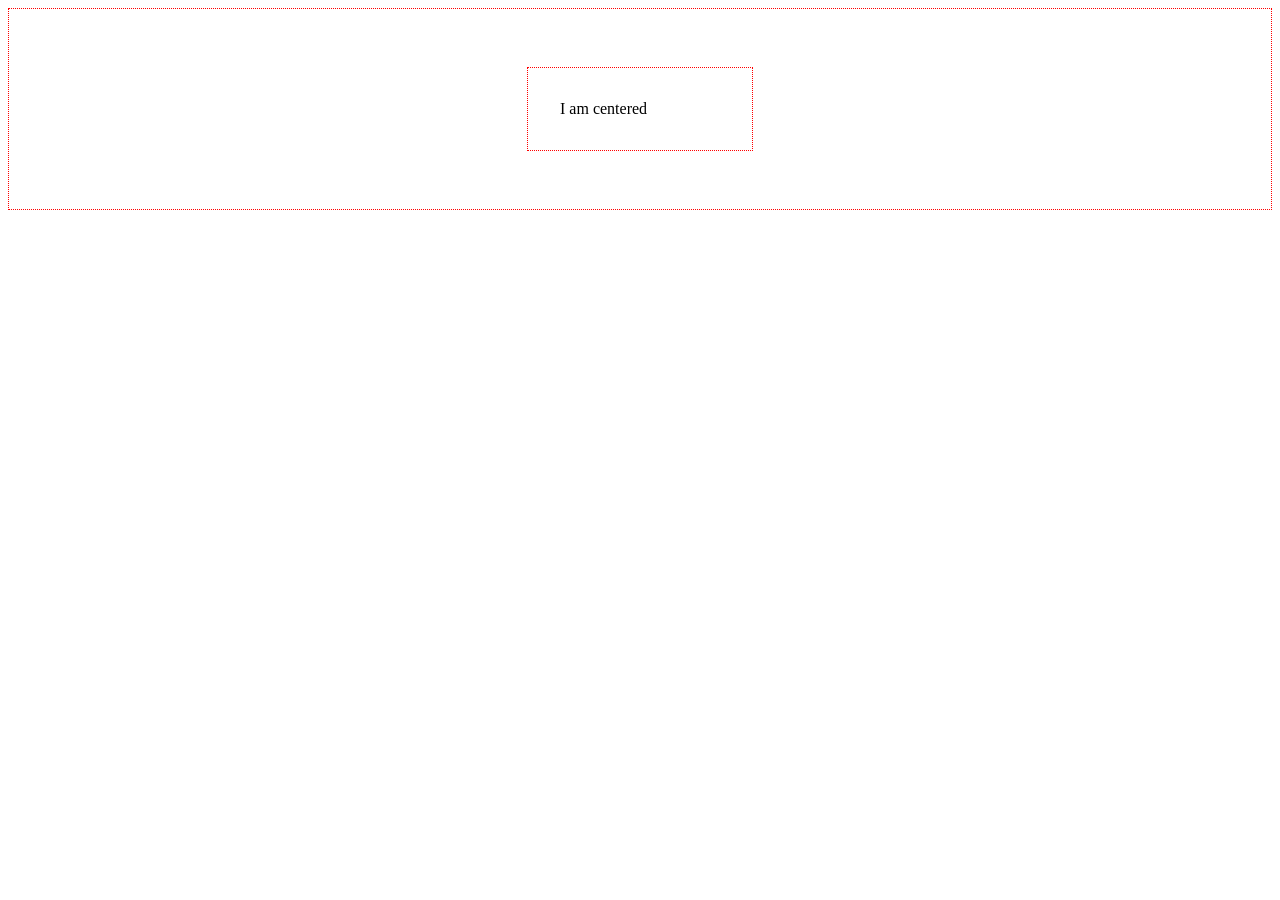
<file: centerAnElement.html>
<!DOCTYPE html>
<html lang="en">
<head>
  <meta charset="UTF-8">
  <meta http-equiv="X-UA-Compatible" content="IE=edge">
  <meta name="viewport" content="width=device-width, initial-scale=1.0">
  <title>Document</title>
  <!-- 
    2021-11-15, layout - to center an element
    To center one box inside another we make the containing box a flex container. Then set align-items to center to perform centering on the block axis, and justify-content to center to perform centering on the inline axis. 
  -->
  <style>
    .dbg {
      border: 1px dotted #f00;
    }
    .container {
      height: 200px;
      /* height: 100vh; */ /* 화면 전체의 높이를 차지하려면 vh로 할것 */
      display: flex;
      align-items: center;   /* 세로축에서 가운데로 */
      justify-content: center; /* 가록축에서 가운데로 */
    }

    .item {
      padding: 2em;
      width: 10em;
    }
  </style>
</head>
<body>
  <div class="container dbg">
    <div class="item dbg">I am centered</div>
  </div>
</body>
</html>
</file>
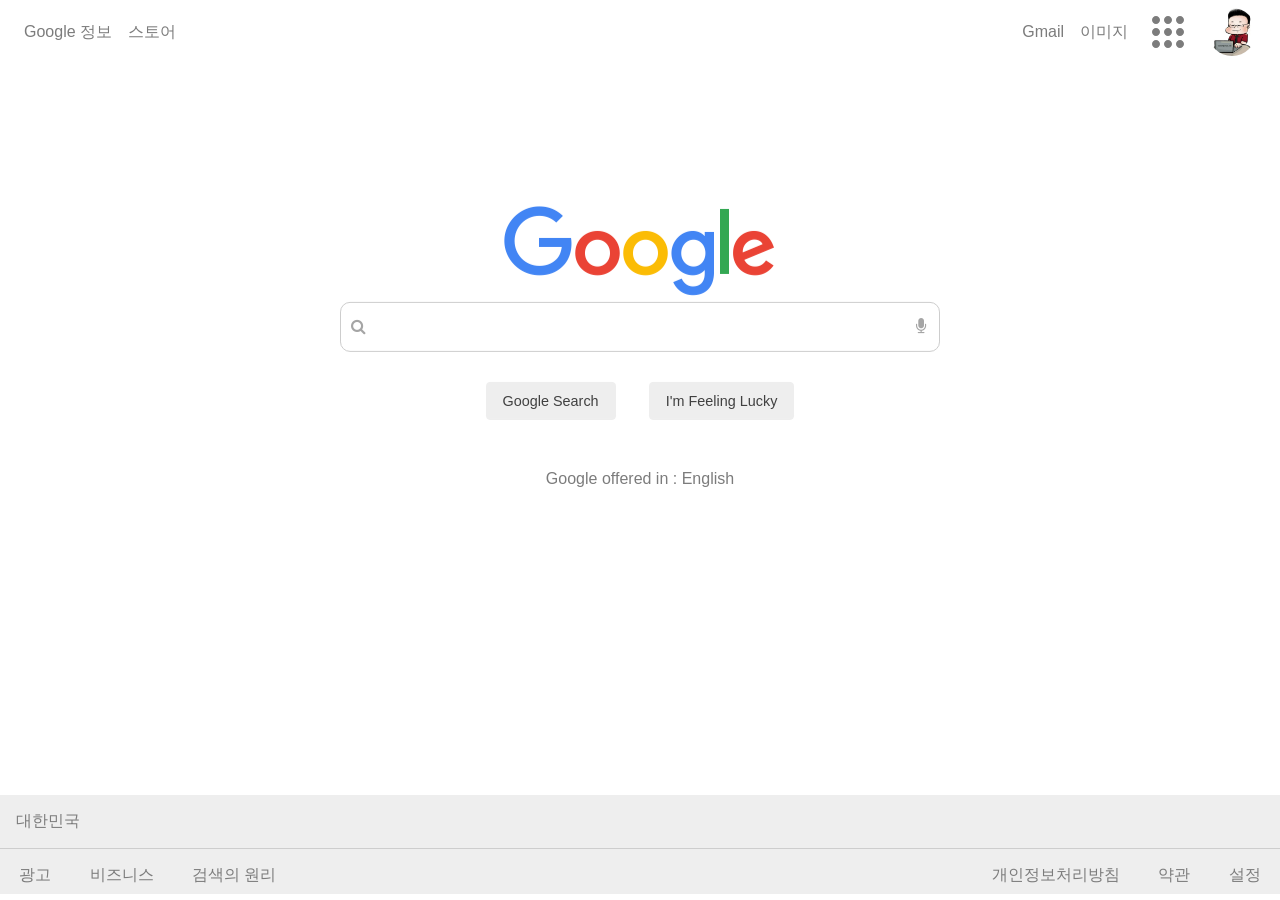
<file: clone_google1.html>
<!DOCTYPE html>
<!--
  Google UI Clone using just HTML & CSS
  2021-11-25, Thu.
  첫번째 방법으로 position과 float를 주로 하여 레이아웃을 구성해보자.
  In this Code, I will configure the layout using only position and float.
-->
<html lang="ko">
<head>
  <meta charset="UTF-8">
  <meta http-equiv="X-UA-Compatible" content="IE=edge">
  <meta name="viewport" content="width=device-width, initial-scale=1.0">
  <title>Clone Google using position and float</title>
  <link rel="stylesheet" href="css/clone_google1_style.css">
  <link rel="stylesheet" href="https://cdnjs.cloudflare.com/ajax/libs/font-awesome/4.7.0/css/font-awesome.min.css">
</head>
<body>
  <!-- navbar -->
  <div class="navbar dbg">
    <div class="navbarleft dbg">
      <ul>
        <li><a href="#">Google 정보</a></li>
        <li><a href="#">스토어</a></li>
      </ul>
    </div>
    <div class="navbaright dbg">
      <ul>
        <li><a href="#">Gmail</a></li>
        <li><a href="#">이미지</a></li>
        <li><a href="#">
          <div class="gb_app">
            <svg style="fill:rgb(124, 124, 124);" viewBox="0 0 24 24">
              <path d="M6,8c1.1,0 2,-0.9 2,-2s-0.9,-2 -2,-2 -2,0.9 -2,2 0.9,2 2,2zM12,20c1.1,0 2,-0.9 2,-2s-0.9,-2 -2,-2 -2,0.9 -2,2 0.9,2 2,2zM6,20c1.1,0 2,-0.9 2,-2s-0.9,-2 -2,-2 -2,0.9 -2,2 0.9,2 2,2zM6,14c1.1,0 2,-0.9 2,-2s-0.9,-2 -2,-2 -2,0.9 -2,2 0.9,2 2,2zM12,14c1.1,0 2,-0.9 2,-2s-0.9,-2 -2,-2 -2,0.9 -2,2 0.9,2 2,2zM16,6c0,1.1 0.9,2 2,2s2,-0.9 2,-2 -0.9,-2 -2,-2 -2,0.9 -2,2zM12,8c1.1,0 2,-0.9 2,-2s-0.9,-2 -2,-2 -2,0.9 -2,2 0.9,2 2,2zM18,14c1.1,0 2,-0.9 2,-2s-0.9,-2 -2,-2 -2,0.9 -2,2 0.9,2 2,2zM18,20c1.1,0 2,-0.9 2,-2s-0.9,-2 -2,-2 -2,0.9 -2,2 0.9,2 2,2z"></path>
            </svg>
          </div>
        </a></li>
        <li><a href="#" ><img  id ="profileimg" src="/img/profile.webp" alt=""></a></li>
      </ul>
    </div>
  </div>
  <!-- wrapper -->
  <div class="wrapper dbg">
    <div class="container dbg">
      <div class="imglogo">
        <img src="/img/logo.png">
      </div>
      <div class="search dbg">
        <div class="searchbar dbg">
          <i class="fa fa-search"></i>
          <input type="text">
          <i class="fa fa-microphone"></i>
        </div>
        <div class="search-buttons dbg">
          <button>Google Search</button>
          <button>I'm Feeling Lucky</button>
        </div>
        <div class="offered-in">
          <p>Google offered in : <a>English</a></p>
        </div>
      </div>
    </div>
  </div>
  <!-- footer -->
  <footer>
    <div class="location">
      대한민국
    </div>
    <div class="footmenu">
      <div class="footmenuleft">
        <ul>
          <li><a href="#">광고</a></li>
          <li><a href="#">비즈니스</a></li>
          <li><a href="#">검색의 원리</a></li>
        </ul>
      </div>
      <div class="footmenuright">
        <ul>
          <li><a href="#">개인정보처리방침</a></li>
          <li><a href="#">약관</a></li>
          <li><a href="#">설정</a></li>
        </ul>
      </div>
    </div>
  </footer>
</body>
</html>
</file>
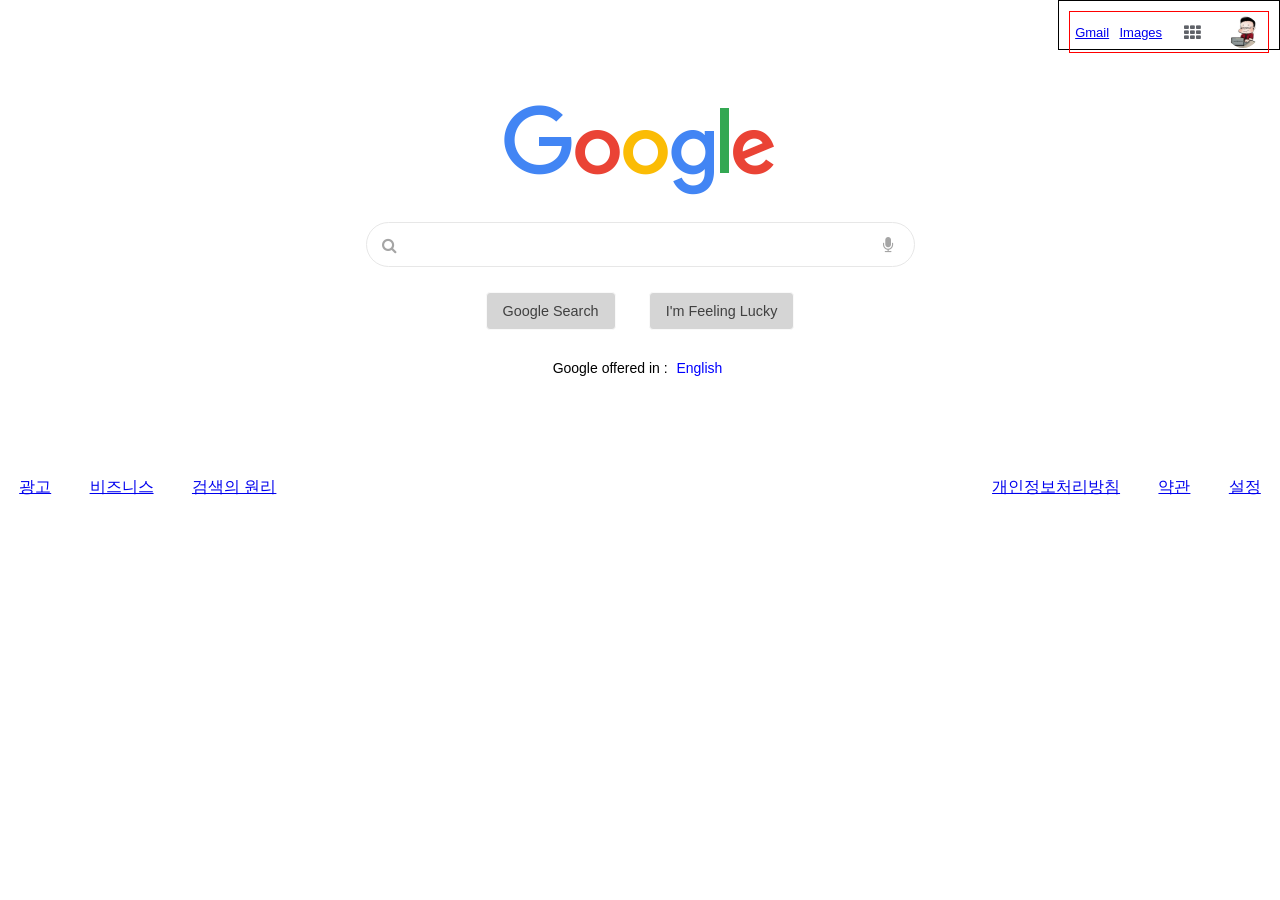
<file: clone_google2.html>
<!DOCTYPE html>
<html lang="en">
<head>
  <meta charset="UTF-8">
  <meta http-equiv="X-UA-Compatible" content="IE=edge">
  <meta name="viewport" content="width=device-width, initial-scale=1.0">
  <title>Clone Google</title>
  <link rel="stylesheet" href="/css/clone_google2_style.css">
  <link rel="stylesheet" href="https://cdnjs.cloudflare.com/ajax/libs/font-awesome/4.7.0/css/font-awesome.min.css">
</head>
<body>
  <!-- navbar-->
  <nav class="navbar">
    <div class="wrapper">
      <a href="#">Gmail</a>
      <a href="#">Images</a>
      <div class="app">
        <i class="fa fa-th"></i>
      </div>
      <div class="account">
        <img src="/img/profile.webp">
      </div>
    </div>
  </nav>
  <!-- main-->
  <main>
    <img class="logo" src="/img/logo.png">
    <div class="search">
      <i class="fa fa-search"></i>
      <input type="text">
      <i class="fa fa-microphone"></i>
    </div>
    <div class="search-button">
      <button>Google Search</button>
      <button>I'm Feeling Lucky</button>
    </div>
    <div class="search-language">
      <p>Google offered in : <a>English</a></p>
    </div>
  </main>
  <!-- footer-->
  <div class="footmenu">
    <div class="footmenuleft">
      <ul>
        <li><a href="#">광고</a></li>
        <li><a href="#">비즈니스</a></li>
        <li><a href="#">검색의 원리</a></li>
      </ul>
    </div>
    <div class="footmenuright">
      <ul>
        <li><a href="#">개인정보처리방침</a></li>
        <li><a href="#">약관</a></li>
        <li><a href="#">설정</a></li>
      </ul>
    </div>
  </div>
</footer>
</body>
</html>
</file>
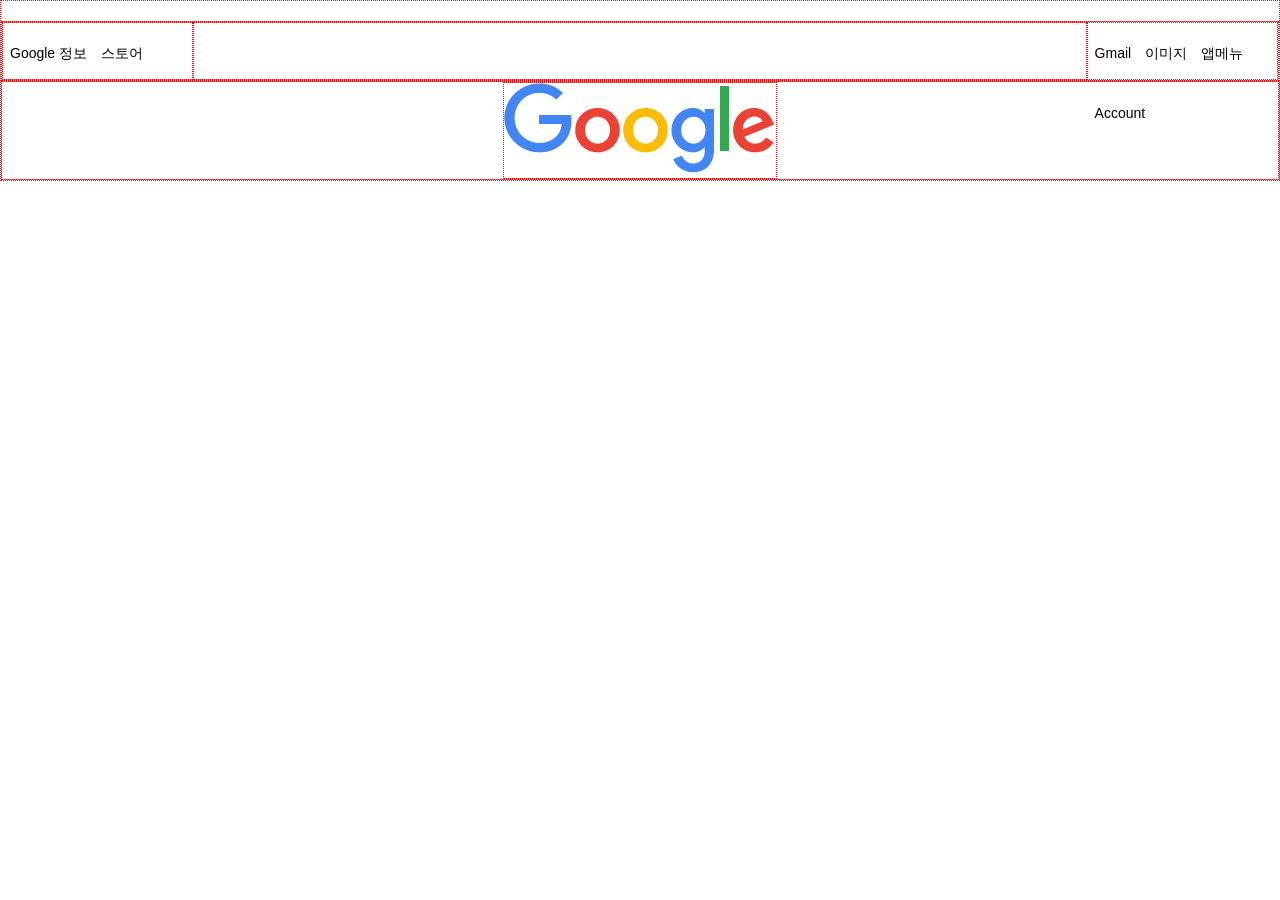
<file: clone_google3.html>
<!DOCTYPE html>
<!--
  Google UI Clone using just HTML & CSS
  2021-11-25, Thu.
  이번 코드에서는 flex를 중심으로 layout을 구성한다.
  구글의 첫 페이지가 flex를 주로 이용하여 layout하였다.
  In this Code, I will configure the layout using flex.
  Maybe this is Google's method.
-->
<html lang="en">

<head>
  <meta charset="UTF-8">
  <meta http-equiv="X-UA-Compatible" content="IE=edge">
  <meta name="viewport" content="width=device-width, initial-scale=1.0">
  <title>Cone Google using Flex</title>
  <link rel="stylesheet" href="/css/clone_google3_style.css">
</head>

<body>
  <!-- container  : 페이지를 구성한 전체 요소 담기-->
  <div class="dbg allobj container">
    <!-- 상단부, navigation bar  -->
    <div class="dbg allobj navbar">
      <div class="dbg allobj navbar-left">
        <ul>
          <li><a href="#">Google 정보</a></li>
          <li><a href="#">스토어</a></li>
        </ul>
      </div>
      <div class="dbg allobj navbar-center">&nbsp;</div>
      <div class="dbg allobj navbar-right">
        <ul>
          <li><a href="#">Gmail</a></li>
          <li><a href="#">이미지</a></li>
          <li><a href="#">앱메뉴</a></li>
          <li><a href="#">Account</a></li>
        </ul>
      </div>
    </div>
    <!-- Google Logo image -->
    <div class="dbg allobj imgcontainer">
      <div class="dbg allobj imgbox">
        <img class="imglogo"src="/img/logo.png" alt="google logo image">
      </div>
    </div>
    <!-- 검색창과 버튼 두개  -->
    <div></div>
    <!-- 제공서비스 -->
    <div></div>
    <!-- Location과 하단 메뉴 -->
    <div></div>
  </div>
</body>

</html>
</file>
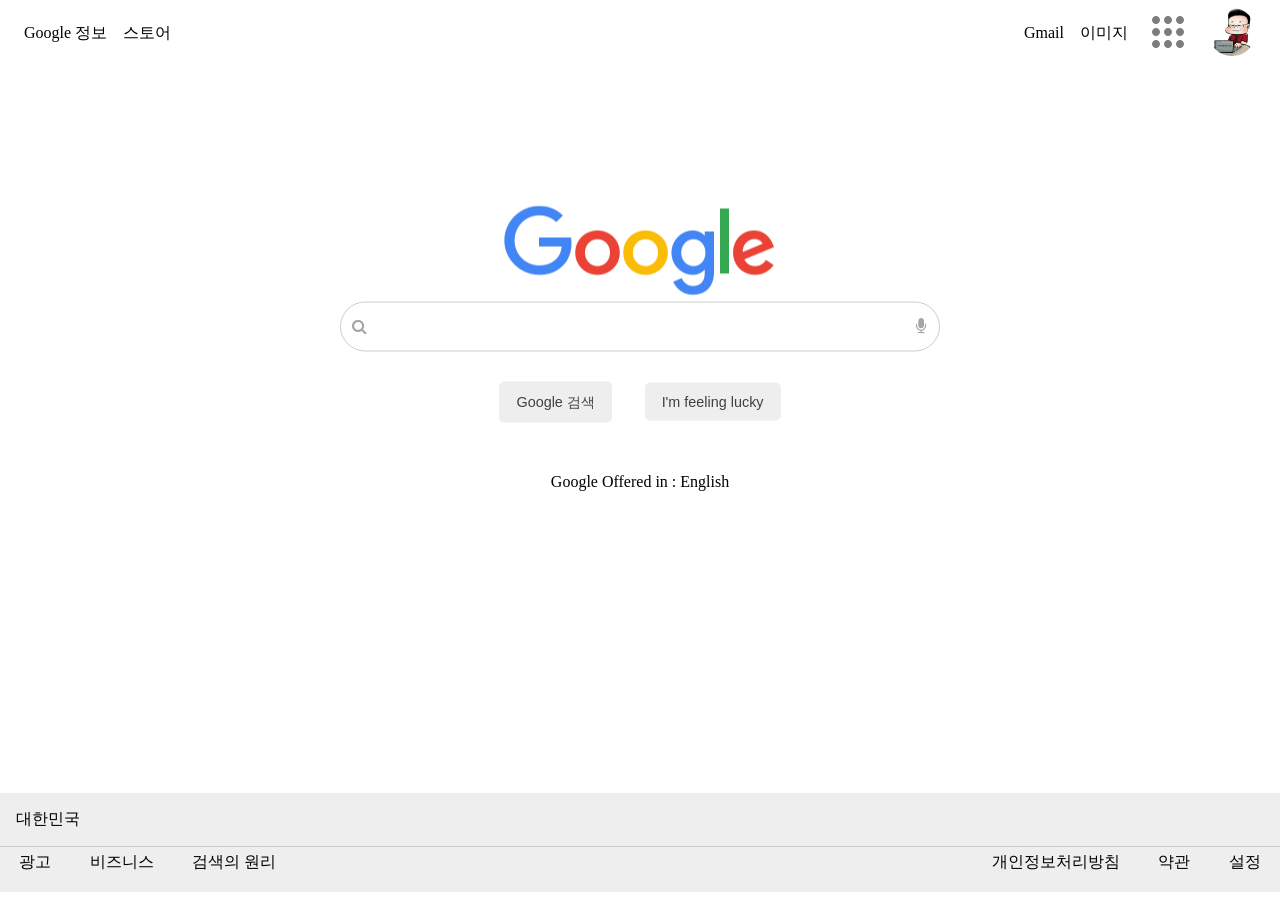
<file: clone_google4.html>
<!DOCTYPE html>
<html lang="en">
<head>
    <meta charset="UTF-8">
    <meta http-equiv="X-UA-Compatible" content="IE=edge">
    <meta name="viewport" content="width=device-width, initial-scale=1.0">
    <title>Clone Gooogle</title>
    <link rel="stylesheet" href="/css/clone_google4_style.css">
    <link rel="stylesheet" href="https://cdnjs.cloudflare.com/ajax/libs/font-awesome/4.7.0/css/font-awesome.min.css">
</head>
<body>
    <!-- navbar -->
    <div class="navbar dbg">
        <div class="navbar-left dbg">
            <ul>
                <li><a href="#">Google 정보</a></li>
                <li><a href="#">스토어</a></li>
            </ul>
        </div>
        <div class="navbar-right dbg">
            <ul>
                <li><a href="#">Gmail</a></li>
                <li><a href="#">이미지</a></li>
                <li><a href="#">
                    <div class="gb_app">
                        <svg style="fill:rgb(124,124,124);" viewBox="0 0 24 24">
                            <path d="M6,8c1.1,0 2,-0.9 2,-2s-0.9,-2 -2,-2 -2,0.9 -2,2 0.9,2 2,2zM12,20c1.1,0 2,-0.9 2,-2s-0.9,-2 -2,-2 -2,0.9 -2,2 0.9,2 2,2zM6,20c1.1,0 2,-0.9 2,-2s-0.9,-2 -2,-2 -2,0.9 -2,2 0.9,2 2,2zM6,14c1.1,0 2,-0.9 2,-2s-0.9,-2 -2,-2 -2,0.9 -2,2 0.9,2 2,2zM12,14c1.1,0 2,-0.9 2,-2s-0.9,-2 -2,-2 -2,0.9 -2,2 0.9,2 2,2zM16,6c0,1.1 0.9,2 2,2s2,-0.9 2,-2 -0.9,-2 -2,-2 -2,0.9 -2,2zM12,8c1.1,0 2,-0.9 2,-2s-0.9,-2 -2,-2 -2,0.9 -2,2 0.9,2 2,2zM18,14c1.1,0 2,-0.9 2,-2s-0.9,-2 -2,-2 -2,0.9 -2,2 0.9,2 2,2zM18,20c1.1,0 2,-0.9 2,-2s-0.9,-2 -2,-2 -2,0.9 -2,2 0.9,2 2,2z"></path>
                        </svg>
                    </div>
                </a></li>
                <li><a href="#">
                    <img id="profileimg" src="/img/profile.webp" alt="profile image">
                </a></li>
            </ul>
        </div>
    </div>

    <!-- wrapper -->
    <div class="wrapper dbg">
        <div class="container dbg">
            <div class="imglogo">
                <img src="/img/logo.png" alt="googl logo">
            </div>
            <div class="search dbg">
                <div class="search-bar dbg">
                    <i class="fa fa-search"></i>
                    <input type="text">
                    <i class="fa fa-microphone"></i>
                </div>
                <div class="search-buttons dbg">
                    <button>Google 검색</button>
                    <button>I'm feeling lucky</button>
                </div>
            </div>
            <div class="offered-in dbg">
                <p>Google Offered in : <a href="#">English</a></p>
            </div>
        </div>
    </div>

    <!-- footer -->
    <footer class="dbg">
        <div class="location dbg">
            대한민국
        </div>
        <div class="footmenu dbg">
            <div class="footmenu-left dbg">
                <ul>
                    <li><a href="#">광고</a></li>
                    <li><a href="#">비즈니스</a></li>
                    <li><a href="#">검색의 원리</a></li>
                </ul>
            </div>
            <div class="footmenu-right dbg">
                <ul>
                    <li><a href="#">개인정보처리방침</a></li>
                    <li><a href="#">약관</a></li>
                    <li><a href="#">설정</a></li>
                </ul>
            </div>
        </div>

    </footer>

</body>
</html>
</file>
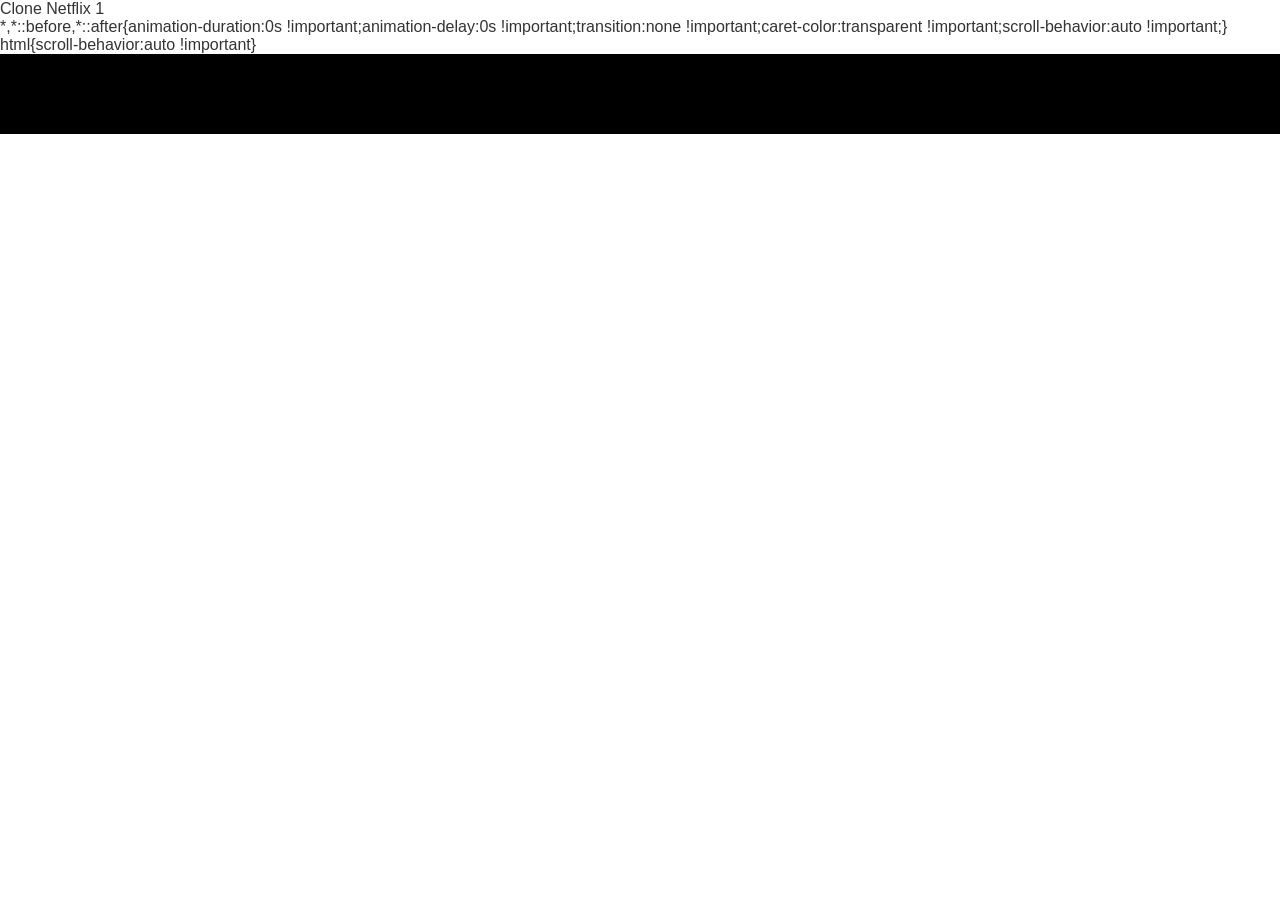
<file: clone_netflix1.html>
<!DOCTYPE html>
<!-- 
  Layout 연습 - Netflix 따라하기
  background image와 z-index 개념 사용
  Written Date  2021-11-29
  Written by swcodingschool@gmail.com
-->
<html lang="en">
<head>
  <meta charset="UTF-8">
  <meta http-equiv="X-UA-Compatible" content="IE=edge">
  <meta name="viewport" content="width=device-width, initial-scale=1.0">
  <title>Clone Netflix 1</title>
  <link rel="stylesheet" href="/css/clone_netflix1.css">
  


</head>
<body>
  <!-- 전체 페이지 컨테이너 -->
  <div class="page-container">
    <!-- 전체 페이지를 storyContainer로  -->
    <div class="story-container">
      <div class="story-header-wrapper">

      </div>

    </div>
  </div>
</body>
</html>
</file>
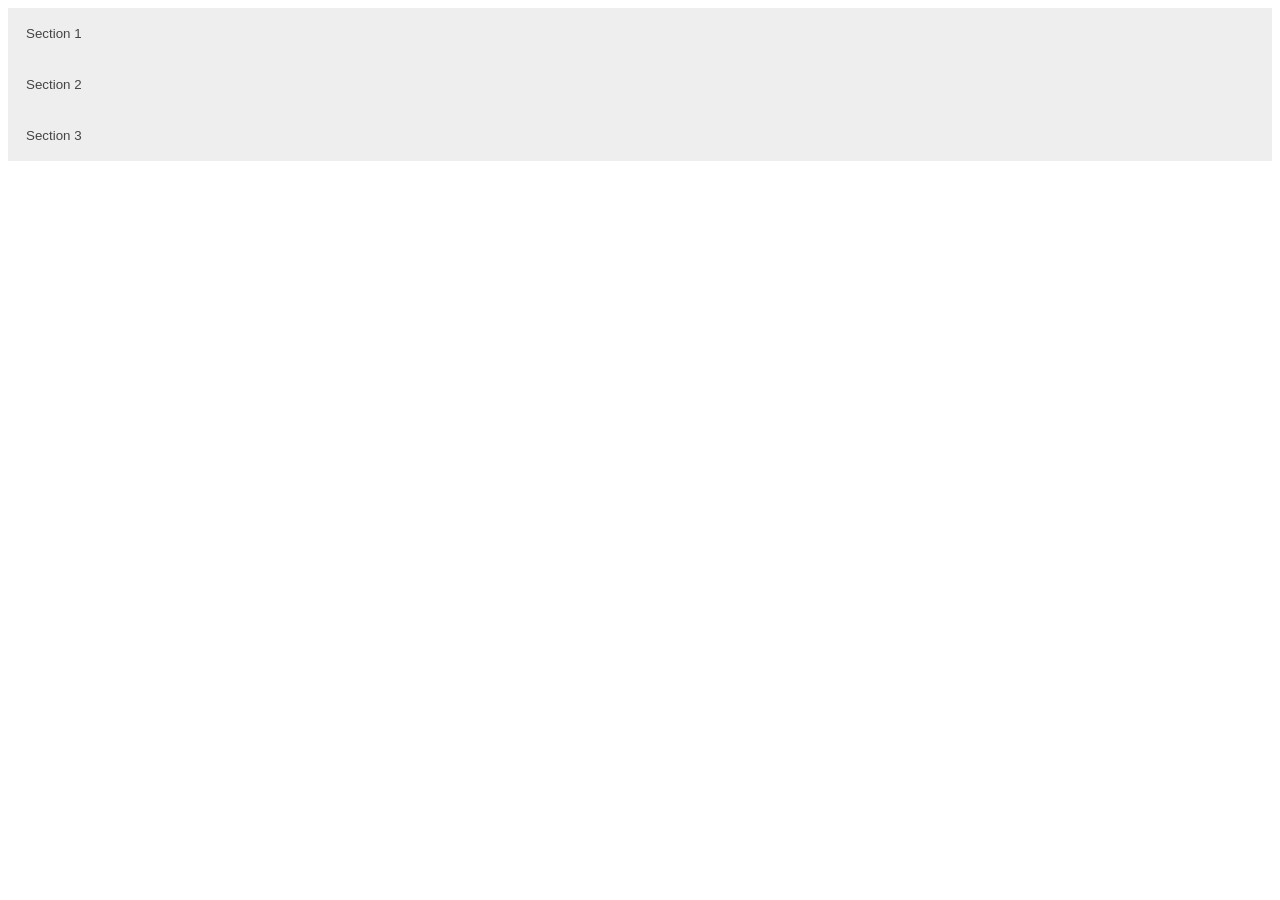
<file: learnJavaScript.html>
<!DOCTYPE html>
<html lang="en">

<head>
  <meta charset="UTF-8">
  <meta http-equiv="X-UA-Compatible" content="IE=edge">
  <meta name="viewport" content="width=device-width, initial-scale=1.0">
  <title>Document</title>
  <link rel="stylesheet" href="/css/function_demo1.css">
</head>

<body>
  <button class="accordion">Section 1</button>
  <div class="panel">
    <p>Lorem ipsum...</p>
  </div>

  <button class="accordion">Section 2</button>
  <div class="panel">
    <p>Lorem ipsum...</p>
  </div>

  <button class="accordion">Section 3</button>
  <div class="panel">
    <p>Lorem ipsum...</p>
  </div>

  <script src="/js/function_demo1.js"></script>
</body>

</html>
</file>
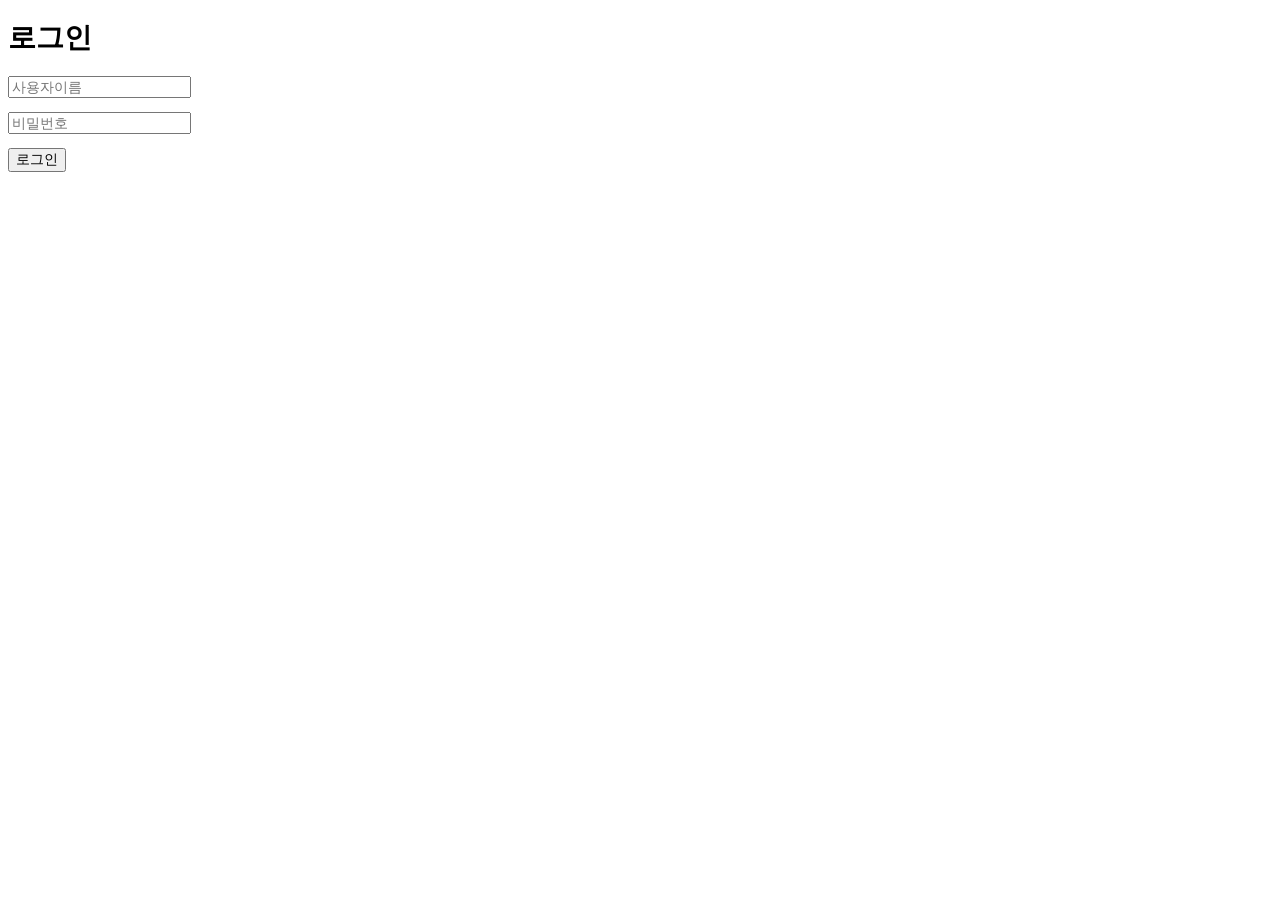
<file: login.html>
<!doctype html>
<html lang="ko">
  <head>
    <meta charset="utf-8">
    <title>로그인</title>
    <style>
      body { font-family: sans-serif; font-size: 14px; }
      input, button { font-family: inherit; font-size: inherit; }
    </style>
  </head>
  <body>
    <h1>로그인</h1>
    <form action="login.php" method="POST">
      <p><input type="text" name="username" placeholder="사용자이름" required></p>
      <p><input type="password" name="password" placeholder="비밀번호" required></p>
      <p><input type="submit" value="로그인"></p>
    </form>
  </body>
</html>
</file>
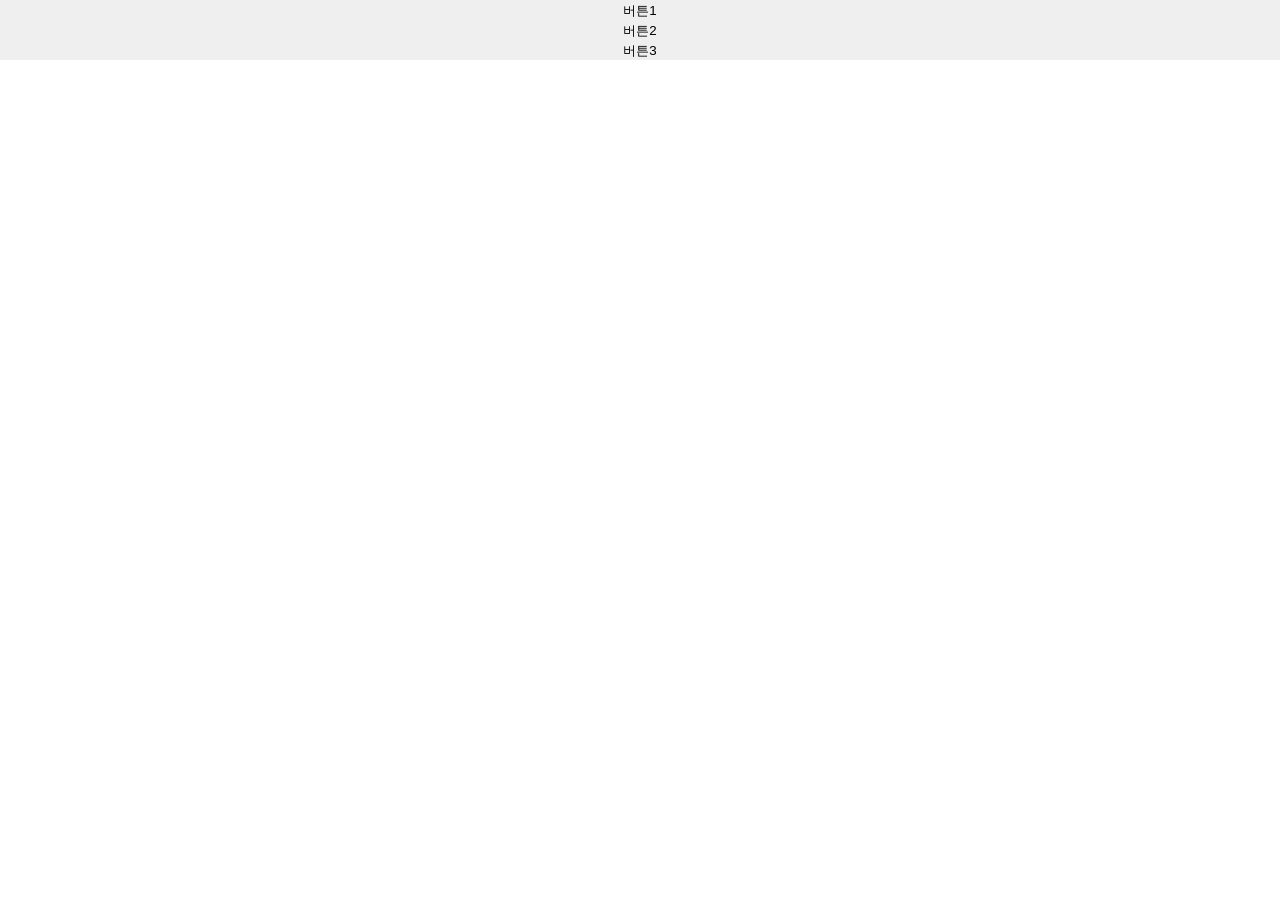
<file: practiceFunction.html>
<!DOCTYPE html>
<html lang="en">

<head>
    <meta charset="UTF-8">
    <meta http-equiv="X-UA-Compatible" content="IE=edge">
    <meta name="viewport" content="width=device-width, initial-scale=1.0">
    <title>Document</title>
    <link rel="stylesheet" href="/css/practiceFunction.css">
</head>

<body>
    <button class="accordion">버튼1</button>
    <div class="panel">
        <p>대한사람 대한으로 길이 보전하세...</p>
    </div>

    <button class="accordion">버튼2</button>
    <div class="panel">
        <p>대한사람 대한으로 길이 보전하세...</p>
    </div>

    <button class="accordion">버튼3</button>
    <div class="panel">
        <p>대한사람 대한으로 길이 보전하세...</p>
    </div>

    <script src="/js/practiceFunction.js"></script>
</body>

</html>
</file>
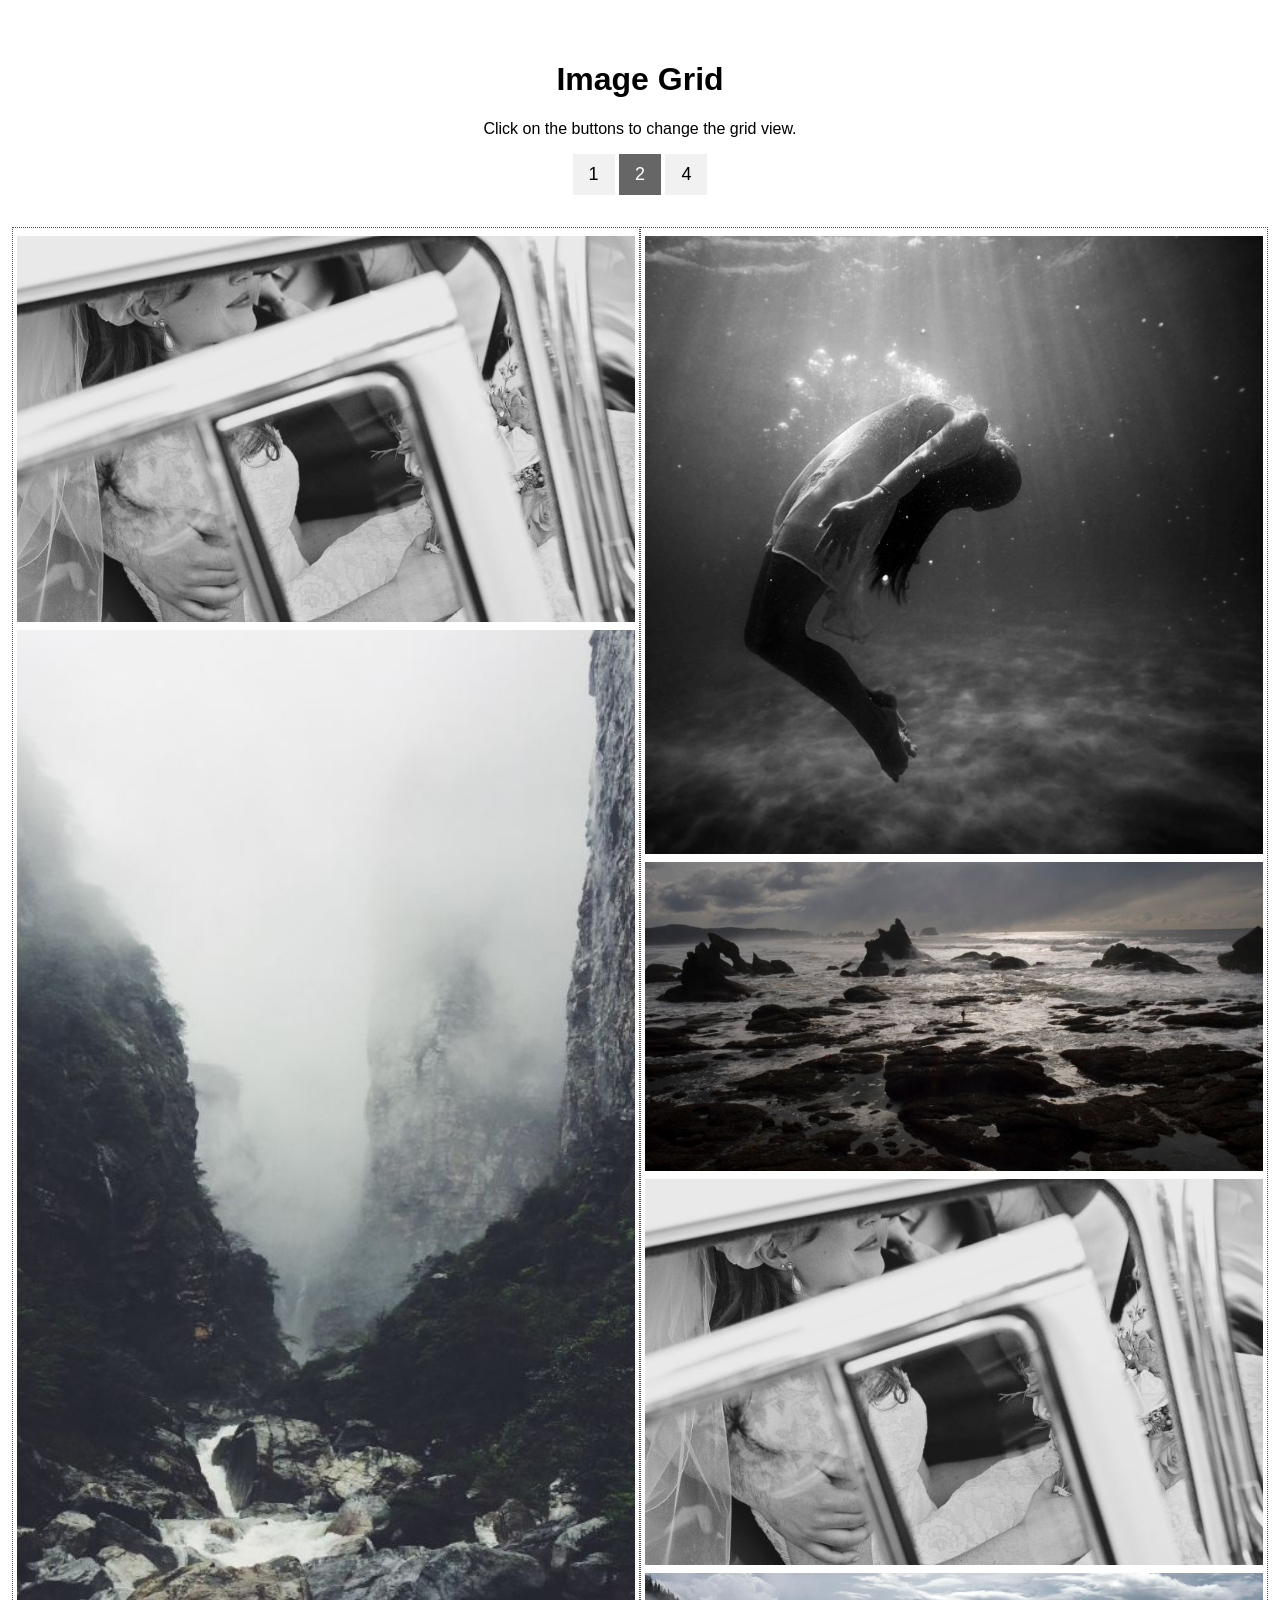
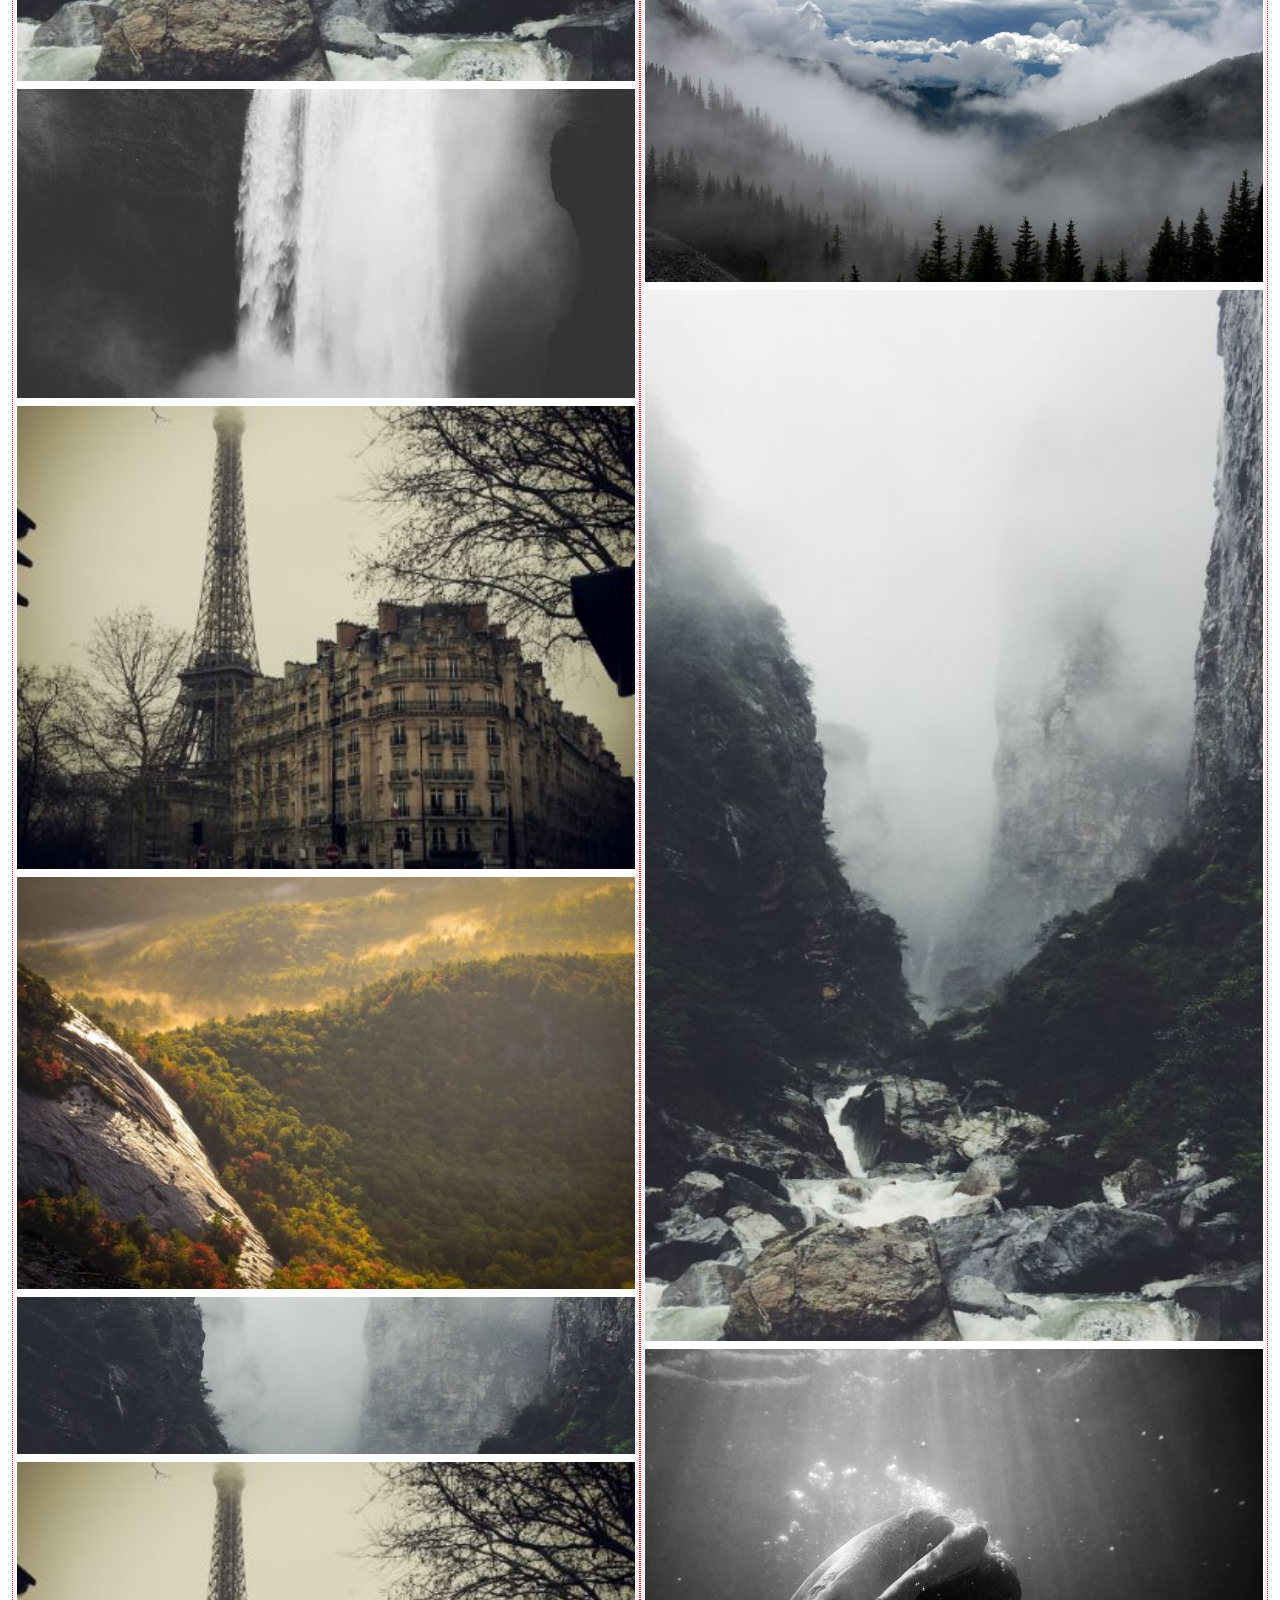
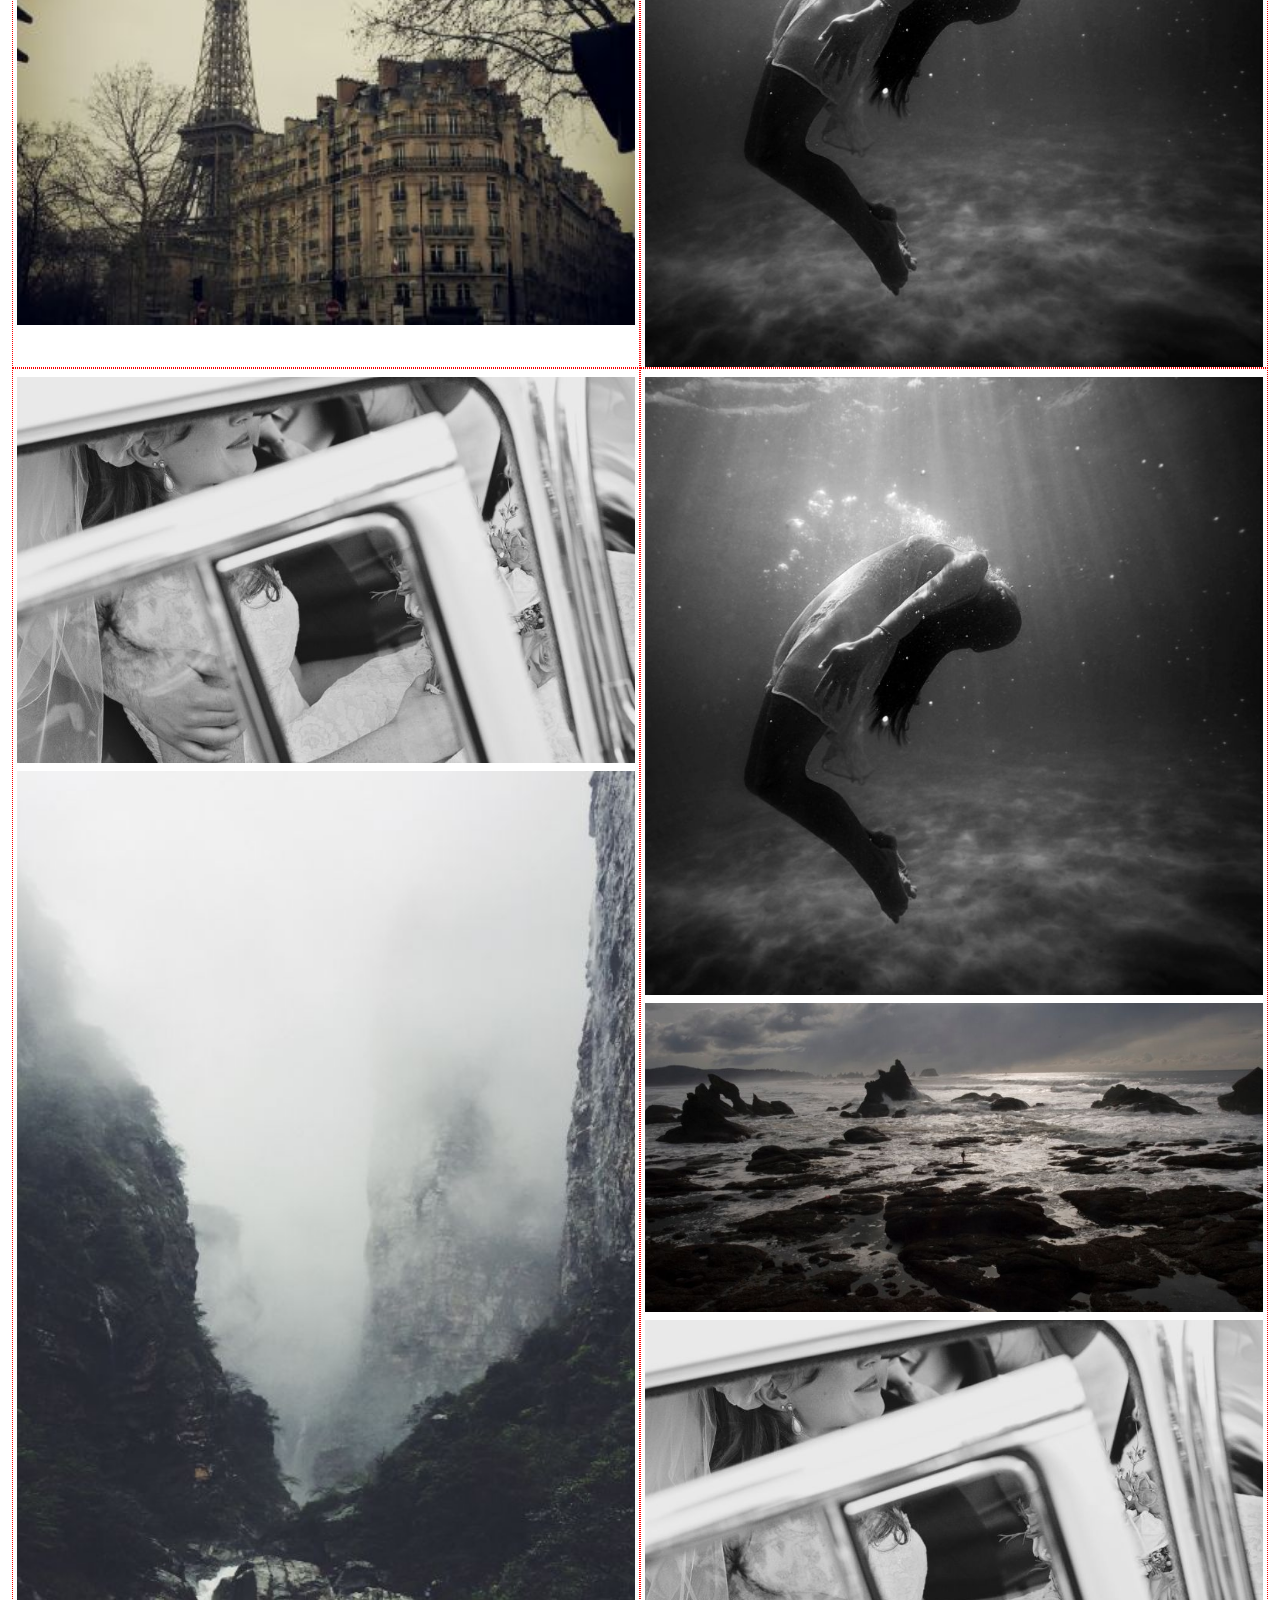
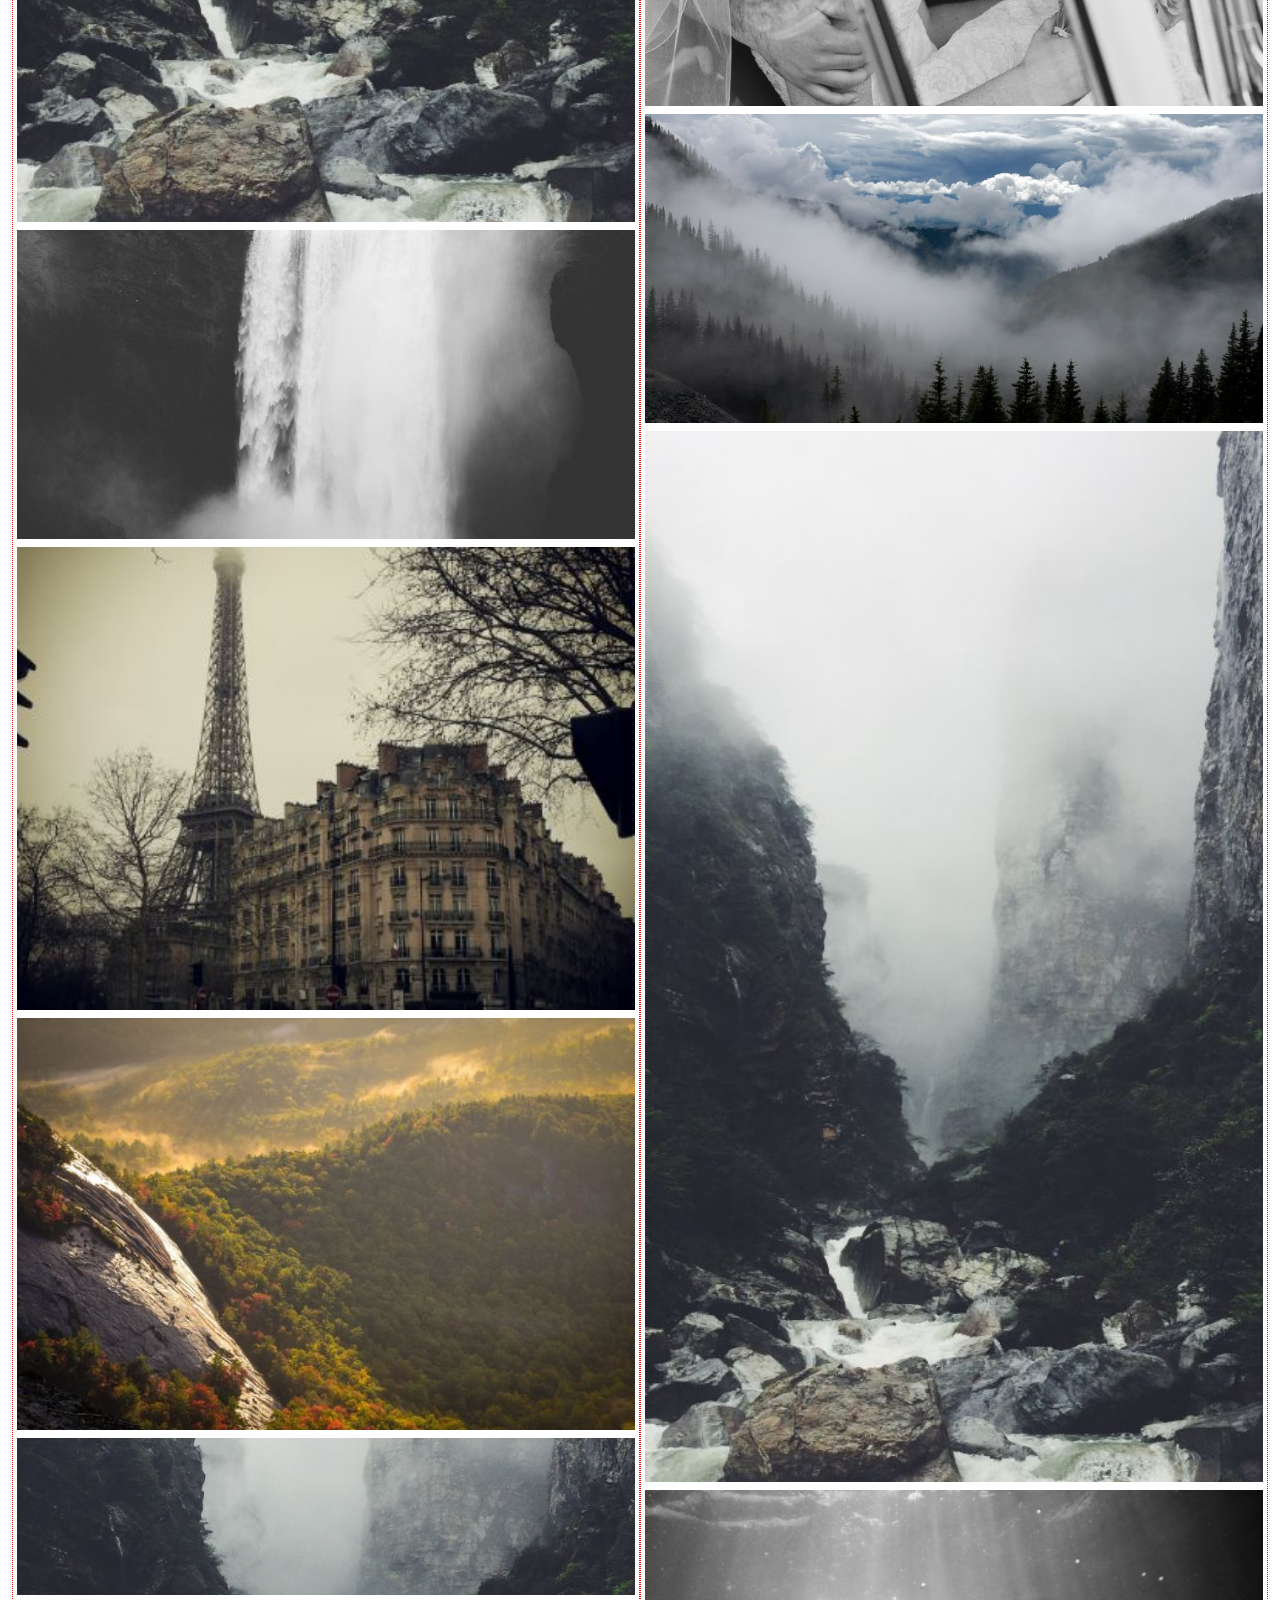
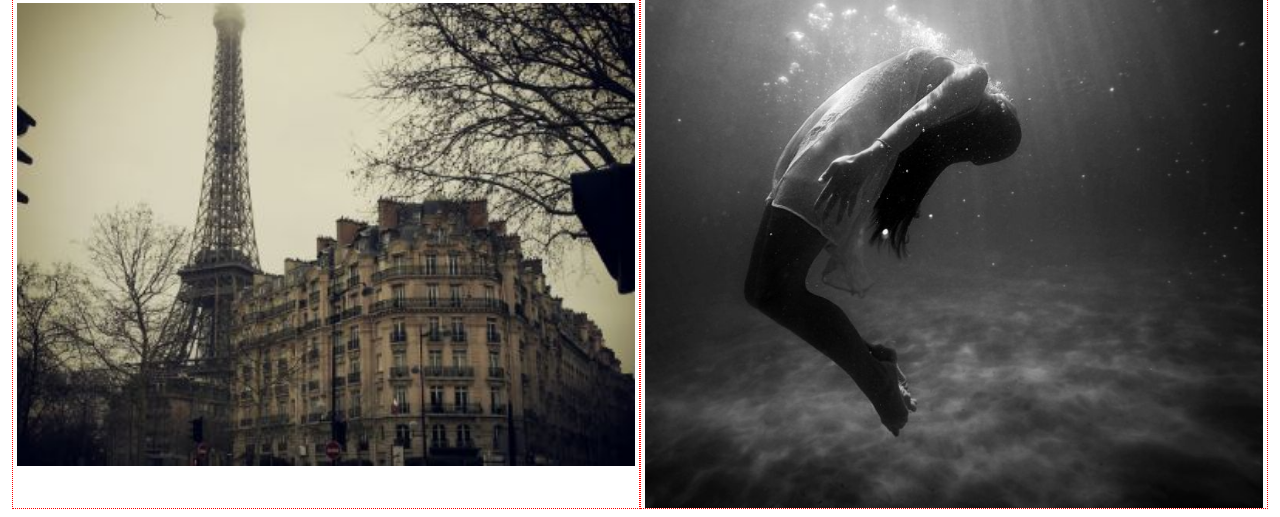
<file: qna.html>
<!DOCTYPE html>
<html lang="en">

<head>
    <meta charset="UTF-8">
    <meta http-equiv="X-UA-Compatible" content="IE=edge">
    <!-- <meta name="viewport" content="width=device-width, initial-scale=1.0"> -->
    <meta name="viewport" content="width=device-width, initial-scale=1.0">
    <title>Document</title>
    <link rel="stylesheet" href="/css/qna.css">
</head>

<body>
    <div class="header" id="myHeader">
        <h1>Image Grid</h1>
        <p>Click on the buttons to change the grid view.</p>
        <button class="btn" onclick="one();">1</button>
        <button class="btn active" onclick="two();">2</button>
        <button class="btn" onclick="four();">4</button>
    </div>

    <div class="row">
        <div class="column">
            <img src="/img/wedding.jpg">
            <img src="/img/rocks.jpg">
            <img src="/img/falls2.jpg">
            <img src="/img/paris.jpg">
            <img src="/img/nature.jpg">
            <img src="/img/mist.jpg">
            <img src="/img/paris.jpg">
        </div>
        <div class="column">
            <img src="/img/underwater.jpg">
            <img src="/img/ocean.jpg">
            <img src="/img/wedding.jpg">
            <img src="/img/mountainskies.jpg">
            <img src="/img/rocks.jpg">
            <img src="/img/underwater.jpg">
        </div>
        <div class="column">
            <img src="/img/wedding.jpg">
            <img src="/img/rocks.jpg">
            <img src="/img/falls2.jpg">
            <img src="/img/paris.jpg">
            <img src="/img/nature.jpg">
            <img src="/img/mist.jpg">
            <img src="/img/paris.jpg">
        </div>
        <div class="column">
            <img src="/img/underwater.jpg">
            <img src="/img/ocean.jpg">
            <img src="/img/wedding.jpg">
            <img src="/img/mountainskies.jpg">
            <img src="/img/rocks.jpg">
            <img src="/img/underwater.jpg">
        </div>
    </div>

    <script src="/js/qna.js"></script>
</body>

</html>
</file>
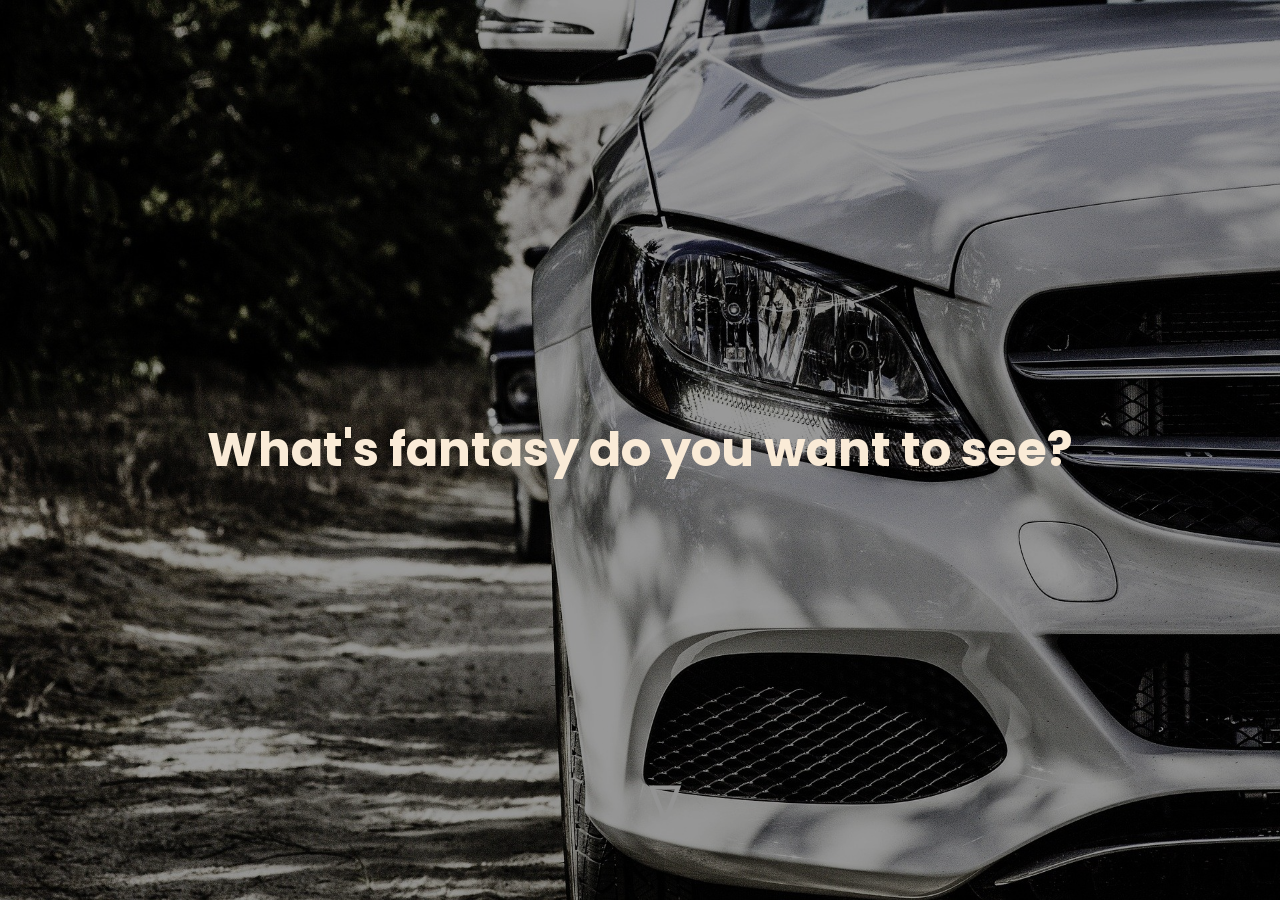
<file: qna_ara.html>
<!DOCTYPE html>
<html lang="en">

<head>
    <meta charset="UTF-8">
    <meta http-equiv="X-UA-Compatible" content="IE=edge">
    <meta name="viewport" content="width=device-width, initial-scale=1.0">
    <title>PhotoShot</title>
    <link rel="stylesheet" href="/css/qna_ara.css">
    <link rel="preconnect" href="https://fonts.googleapis.com">
    <link rel="preconnect" href="https://fonts.gstatic.com" crossorigin>
    <link href="https://fonts.googleapis.com/css2?family=Open+Sans&family=Poppins:wght@500&display=swap"
        rel="stylesheet">
</head>

<body>
    <script defer src="/js/qna_ara.js"></script>
    
    <div class="main">
        <div class="text">
            <h2>What's fantasy do you want to see?</h2>
        </div>
        <div class="mySlides">
            <img src="/img/mercedes-benz-g486d699cc_1920.jpg" alt="mercedes-benz">
        </div>
        <div class="mySlides">
            <img src="/img/portrait-g44c8dc710_1920.jpg" alt="woman">
        </div>
        <div class="mySlides">
            <img src="/img/sea-g666be7046_1280.jpg" alt="sea">
        </div>
    </div>
    <footer>
        <a href="#"><button>&nabla;</button></a>
        
    </footer>
    <div class="overlay"></div>
</div>
</body>

</html>
</file>
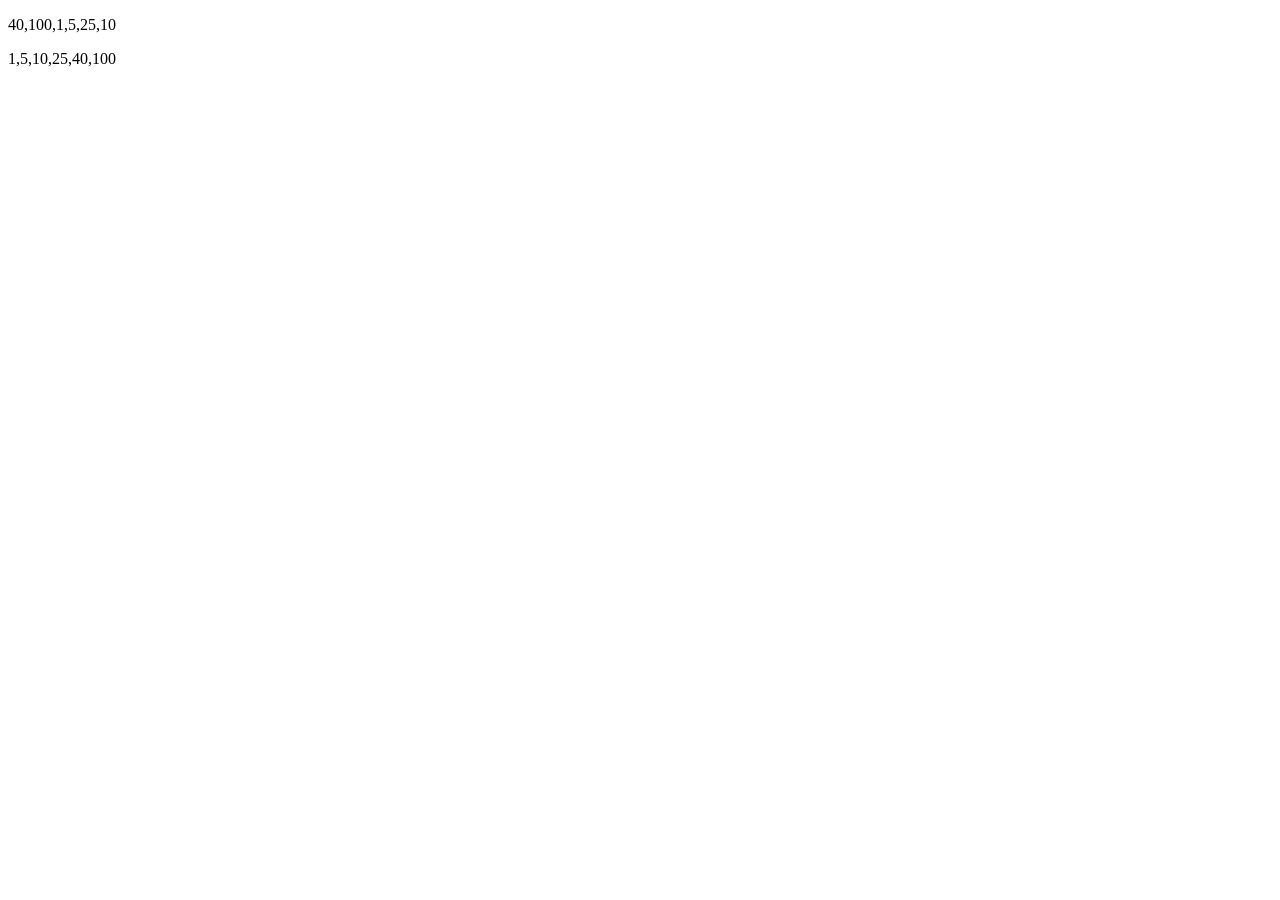
<file: sortByCF.html>
<!DOCTYPE html>
<html lang="en">

<head>
    <meta charset="UTF-8">
    <meta http-equiv="X-UA-Compatible" content="IE=edge">
    <meta name="viewport" content="width=device-width, initial-scale=1.0">
    <title>Document</title>
</head>

<body>
    <p id="demo1"></p>
    <p id="demo2"></p>

    <script>
        const points = [40, 100, 1, 5, 25, 10];
        document.getElementById("demo1").innerHTML = points;

        points.sort(function (a, b) {
            console.log(`a : ${a}, b : ${b}, a - b : ${a} - ${b}`);
            return a - b; 
        });
        document.getElementById("demo2").innerHTML = points;
    </script>

</body>

</html>
</file>
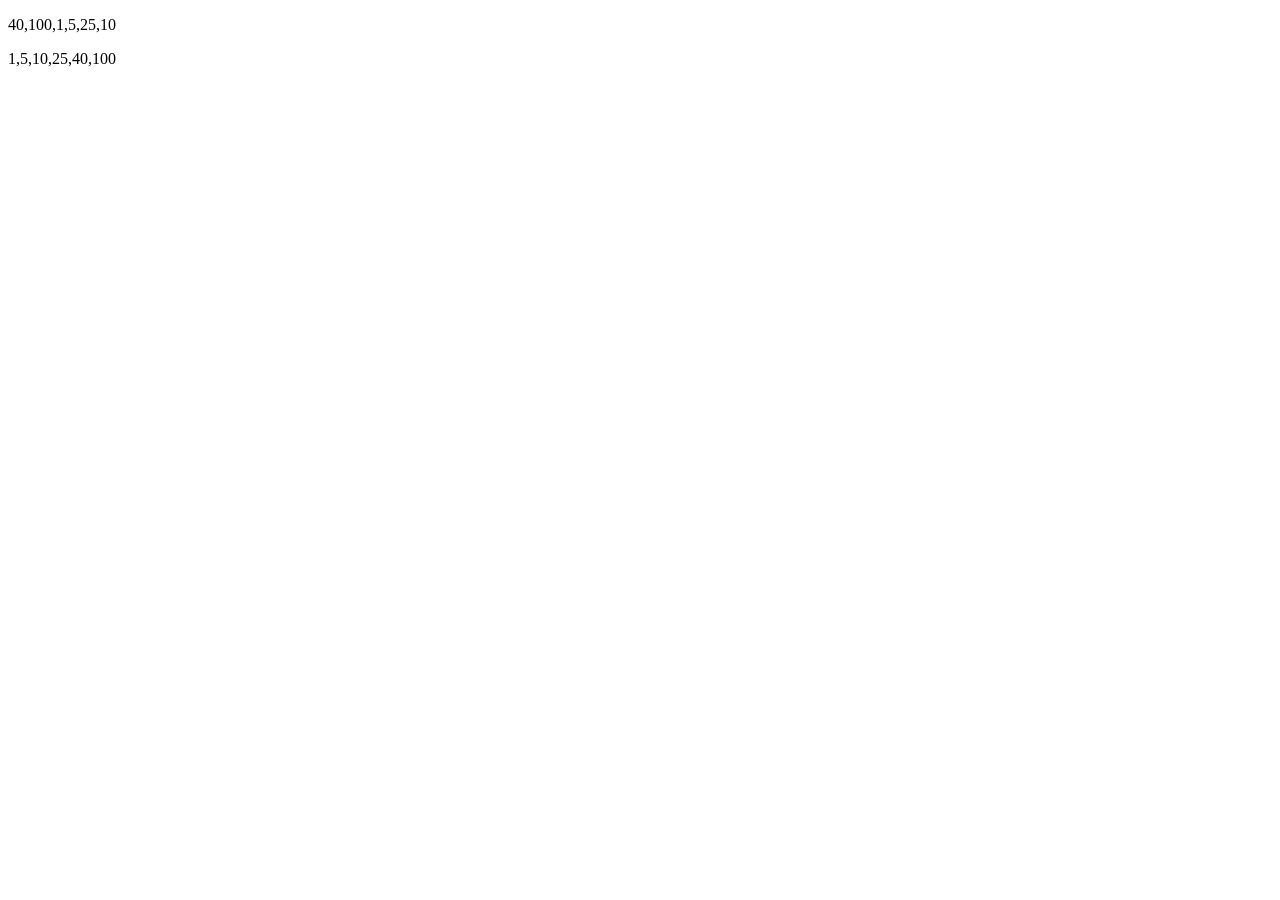
<file: sorttest.html>
<!DOCTYPE html>
<html lang="en">
<head>
  <meta charset="UTF-8">
  <meta http-equiv="X-UA-Compatible" content="IE=edge">
  <meta name="viewport" content="width=device-width, initial-scale=1.0">
  <title>Document</title>
</head>
<body>
<p id="demo1"></p>
<p id="demo2"></p>

<script>
const points = [40, 100, 1, 5, 25, 10];
document.getElementById("demo1").innerHTML = points;  

points.sort(
  function(a, b){
    console.log('dbg', a, b, a-b);
    return(a - b);
  }
  
  );
document.getElementById("demo2").innerHTML = points;
</script>
</body>
</html>
</file>
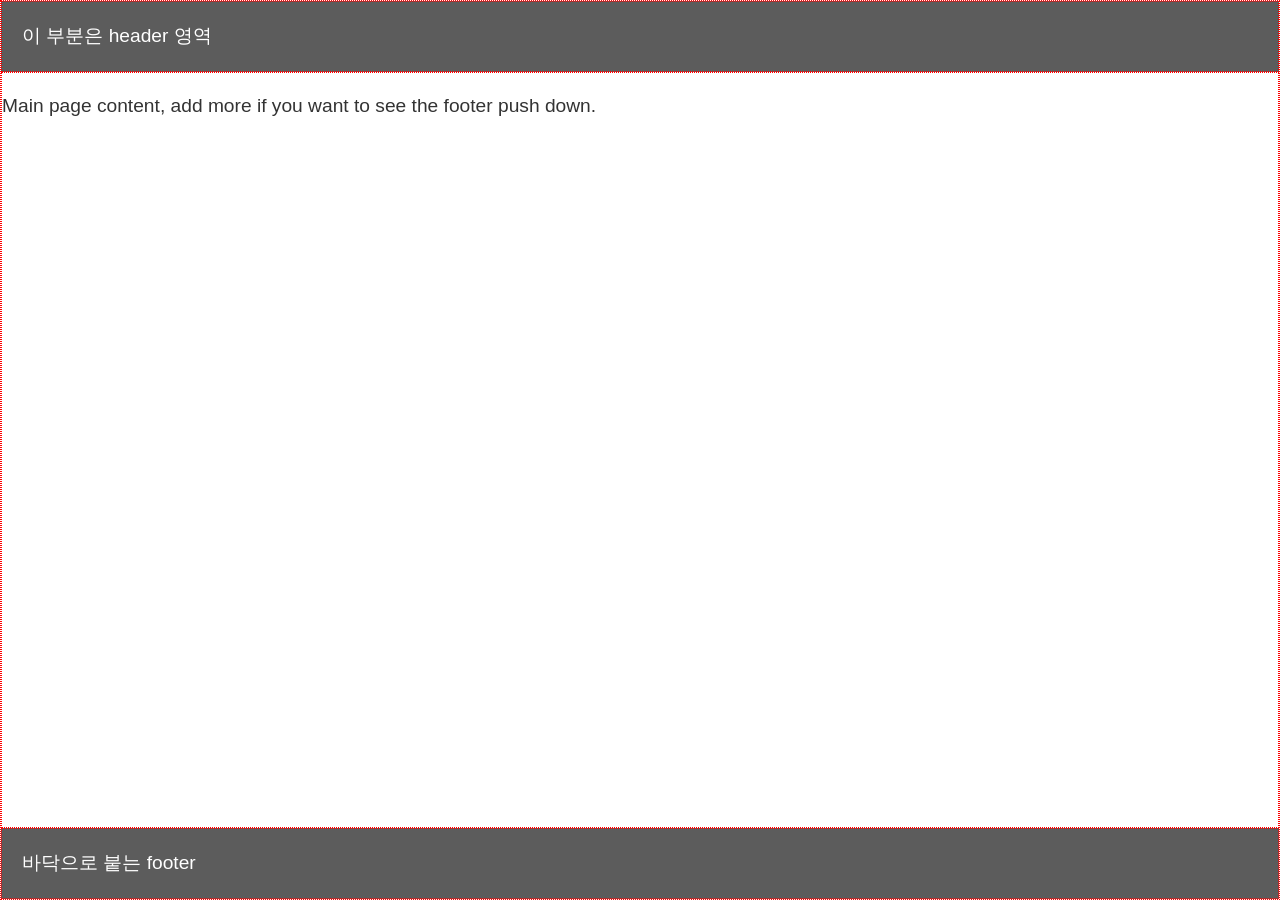
<file: stickyFooter1.html>
<!DOCTYPE html>
<html lang="en">
<!--
  바닥글 고정 패턴은 콘텐츠가 표시 영역 높이보다 짧은 경우 페이지 바닥글이 
  표시 영역 하단에 "고정"되는 방법.
  이 코드에서 바닥글 고정 패턴을 만드는 몇 가지 기술을 설명한다.

  다음 요구 사항을 충족해야 함.
  - 콘텐츠가 짧으면 바닥글이 뷰포트 하단에 고정
  - 페이지의 콘텐츠가 뷰포트 하단을 지나 확장되면 바닥글은 정상적으로 콘텐츠 아래에 위치
  
  방법 1 : 
  CSS Grid Layout을 사용하여 스티키풋터 구현
  .wrapper 클래스는 100%의 최소 높이를 가짐. 
  세개의 행을 가지는 싱글 컬럼 그리드 레이아웃을 구성함.

  그리드 자동 배치는 항목을 소스 순서대로 배치하므로 헤더는 첫 번째 자동 크기 트랙으로, 
  주요 콘텐츠는 1fr 트랙으로, 바닥글은 최종 자동 크기 트랙으로 구성
  1fr 트랙은 사용 가능한 모든 공간을 차지하므로 격차를 채우기 위해 커진다.

  min-height: 100% 로 설정된 wrapper 사용.
  <body> 에서 최소 높이를 100vh로 설정한 다음 grid container로 사용하여 전체페이지에서 
  수행할 수도 있음.

  그리드 레이아웃을 지원하지 않는 브라우저와의 호환성이 필요한 경우 Flexbox를 사용하여 고정 바닥글을 만들 수도 있음 ==> stickyFooter2.html
-->

<head>
  <meta charset="UTF-8">
  <meta http-equiv="X-UA-Compatible" content="IE=edge">
  <meta name="viewport" content="width=device-width, initial-scale=1.0">
  <title>Document</title>
  <style>
    html {
      height: 100%;
      box-sizing: border-box;
    }

    body {
      height: 100%;
      background-color: #fff;
      color: #333;
      font: 1.2em / 1.5 Helvetica Neue, Helvetica, Arial, sans-serif;
      padding: 0;
      margin: 0;
    }

    * {
      box-sizing: border-box;
    }

    .dbg {
      border: 1px dotted #f00;
    }

    .wrapper {
      min-height: 100%;
      /* min-height : 100% */
      display: grid;
      grid-template-rows: auto 1fr auto;
      /* display: flex;
      flex-direction: column; */
    }

    .page-header,
    .page-footer {
      background-color: #5c5c5c;
      color: #fff;
      padding: 20px;
    }

    .page-body {
      height: auto;
    }
  </style>
</head>

<body>
  <div class="wrapper dbg">
    <header class="page-header dbg">이 부분은 header 영역</header>
    <article class="page-body dbg">
      <p>Main page content, add more if you want to see the footer push down.</p>
    </article>
    <footer class="page-footer dbg">바닥으로 붙는 footer</footer>
  </div>

</body>

</html>
</file>
<file: css/clone_google1_style.css>
* {
  margin: 0;
  padding: 0;
  box-sizing: border-box;
  color: rgb(124, 124, 124);
  font-family: "Segoe UI", Tahoma, Geneva, Verdana, sans-serif;
}

.dbg {
  border: 0px dotted red;
}

.navbar {
  margin-top: 0.5em;
  width: 100%;
  height: 50px;
  overflow: hidden;
}

.navbar > .navbarleft {
  float: left;
  margin-left: 1em;
  line-height: 48px;
}
.navbar > .navbaright {
  float: right;
  margin-right: 1em;
  line-height: 48px;
  position: relative;
}

.navbar ul > li {
  list-style-type: none;
  float: left;
  margin: 0 0.5em;
}

li > a {
  text-decoration: none;
}

.gb_app {
  width: 48px;
  height: 48px;
  border: 0px solid #000;
  border-radius: 24px;
}

.gb_app:hover {
  cursor: pointer;
  background-color: lightgray;
}

#profileimg {
  width: 48px;
  height: 48px;
  border: 0px solid #000;
  border-radius: 24px;
}

.wrapper {
  height: calc(100vh - (11vh + 48px + 1em));
  overflow: hidden;
  position: relative;
}

.container {
  position: absolute;
  top: 50%;
  left: 50%;
  transform: translate(-50%, -30%);
  width: 800px;
  height: 100%;
  margin: 0 auto;
  text-align: center;
  overflow: hidden;
}

.search {
  width: 600px;
  min-width: 400px;
  max-width: 650px;
  margin: 0 auto;
}

.searchbar {
  border: 1px solid #cdcdcd;
  border-radius: 10px;
  height: 50px;
  margin-bottom: 30px;
}
.searchbar:hover {
  box-shadow: 0 1px 6px rgb(33 33 33 / 28%);
}

.searchbar i {
  width: 15px;
  height: 15px;
  color: #a5a5a5;
}

.searchbar input {
  width: 90%;
  height: 100%;
  background-color: transparent;
  border: none;
  font-size: 15px;
}

.search-buttons button {
  background-color: #eeeeee;
  border: 1px solid #eeeeee;
  border-radius: 4px;
  color: #404040;
  font-size: 0.9em;
  text-align: center;
  padding: 10px 16px;
  margin: 0 1em;
  cursor: pointer;
}

.offered-in {
  margin-top: 50px;
}

button:hover {
  background-color: #eeeeee;
  border: 1px solid #cdcdcd;
}

footer {
  bottom: 0;
  background-color: #eeeeee;
  height: 11vh;
}

.location {
  padding: 1em;
  border-bottom: 1px solid #cdcdcd;
}

.footmenu ul > li {
  list-style-type: none;
  float: left;
  margin: 0 1.2em;
}

.footmenuleft {
  float: left;
  height: 4vh;
  padding-top: 1em;
}

.footmenuright {
  float: right;
  height: 4vh;
  padding-top: 1em;
}
</file>
<file: css/clone_google2_style.css>
* {
  margin: 0;
  padding: 0;
  box-sizing: border-box;
  font-family: Arial, Helvetica, sans-serif;
}

body {
  width: 100%;
  height: 100%;
}

.navbar {
  display: block;
  float: right;
  height: 50px;
  padding: 10px;
  border: 1px solid #000;
}

.wrapper {
  width: 200px;
  border: 1px solid red;
  display: flex;
  justify-content: space-around;
  align-items: center;
  font-size: 13px;
}

.navbar-wrapper > a {
  text-decoration: none;
  color: rgba(0, 0, 0, 0.87);
}

.navbar-wrapper > a:hover {
  text-decoration: underline;
}

.app,
.account {
  display: flex;
  justify-content: center;
  align-items: center;
  width: 40px;
  height: 40px;
  border-radius: 50%;
  cursor: pointer;
}

.app:hover,
.account:hover {
  background-color: #f2f2f2;
}

.account > img {
  display: flex;
  width: 32px;
  height: 32px;
  object-fit: cover;
  border-radius: 50%;
}

.app > i {
  font-size: 17px;
  color: #5f6268;
}

main {
  width: 100%;
  display: flex;
  flex-direction: column;
  justify-content: center;
  align-items: center;
  padding: 55px 30px;
}

.search {
  display: flex;
  justify-content: space-between;
  align-items: center;
  min-width: 280px;
  width: 45%;
  height: 45px;
  border: 1px solid #e7e7e7;
  border-radius: 30px;
  padding: 5px 15px;
  margin: 25px;
}

.search:hover {
  box-shadow: 0 1px 6px rgb(33 33 33 / 28%);
}

.search i {
  width: 15px;
  height: 15px;
  color: #a5a5a5;
}

.search input {
  width: 90%;
  height: 100%;
  background-color: transparent;
  border: none;
  font-size: 15px;
}

.search img {
  cursor: pointer;
}

.search-button button {
  background-color: #d5d5d5;
  border: 1px solid #f9f9f9;
  border-radius: 4px;
  color: #404040;
  font-size: 0.9em;
  text-align: center;
  padding: 10px 16px;
  margin: 0 1em;
  cursor: pointer;
}

.search-language {
  display: flex;
  font-size: 14px;
  margin: 30px 0;
}

.search-language a {
  text-decoration: none;
  color: blue;
  padding: 0 5px;
}

footer {
  bottom: 0;
  background-color: rgb(238, 238, 238);
  height: 11vh;
}

.location {
  padding: 1em;
  border-bottom: 1px solid rgb(200, 200, 200);
}

.footmenu ul > li {
  list-style-type: none;
  float: left;
  margin: 0 1.2em;
}

.footmenuleft {
  float: left;
  height: 4vh;
  padding-top: 1em;
}

.footmenuright {
  float: right;
  height: 4vh;
  padding-top: 1em;
}
</file>
<file: css/clone_google3_style.css>
* {
  margin: 0;
  padding: 0;
  box-sizing: border-box;
  font-size: 14px;
  font-family: "Segoe UI", Tahoma, Geneva, Verdana, sans-serif;
}

.dbg {
  border: 1px dotted red;
}

.allobj {
  box-sizing: border-box;
}

.container {
  display: flex;
  flex-direction: column;
  height: 100%;
  overflow: hidden;
}

.navbar {
  display: flex;
  flex-direction: row;
  justify-content: flex-start;
  margin-top: 20px;
  height: 60px;
}

.navbar-left {
  flex-grow: 1;
  flex: 15%;
  line-height: 60px;
}

.navbar-center {
  flex: 70%;
}
.navbar-right {
  flex-grow: 1;
  flex: 15%;
  line-height: 60px;
}

.navbar ul > li {
  list-style-type: none;
  float: left;
  margin: 0 0.5em;
}

li > a {
  text-decoration: none;
  color: black;
}

li > a:visited {
  text-decoration: none;
  color: black;
}

.imgcontainer {
  display: flex;
  flex-direction: column;
  align-items: center;
  max-height: 290px;
  height: calc(100% - 560px);
  min-height: 92px;
}

.imgbox {
  display: block;
  max-height: 100%;
  position: relative;
  margin-top: auto;
}

.imglogo {
  max-height: 100%;
  max-width: 100%;
  object-fit: contain;
  object-position: center bottom;
  width: auto;
}
</file>
<file: css/clone_google4_style.css>
* {
    margin: 0;
    padding: 0;
    box-sizing: border-box;
}

.dbg {
    border: 0px dotted red;
}

.navbar {
    width: 100%;
    height: 50px;
    margin-top: 0.5em;  
    overflow: hidden;
}

.navbar > .navbar-left {
    float: left;
    margin-left : 1em;
    line-height: 50px;
}
.navbar > .navbar-right {
    float: right;
    margin-right : 1em;
    line-height: 50px;
}

.navbar li {
    list-style-type: none;
    float : left;
    margin: 0 0.5em;
}

li > a {
    text-decoration: none;
    color : black;
}

li > a:visited {
    color: black;
}

li > a:hover {
    text-decoration: underline;
}

.gb_app {
    width: 48px;
    height: 48px;
    border: 0px solid #000;
    border-radius: 24px;
}

.gb_app:hover {
    cursor : pointer;
    background-color: lightgrey;
}

#profileimg {
    width: 48px;
    height: 48px;
    border: 0px solid #000;
    border-radius: 24px;
}

.wrapper {
    height: calc(100vh - (11vh + 50px + 1em));
    overflow: hidden;
    position: relative;
}

.container {
    position: absolute;
    width: 800px;
    height: 100%;
    margin: 0 auto;
    top: 50%;
    left: 50%;
    transform: translate(-50%, -30%);
    text-align: center;
    overflow:hidden;
}

.search {
    width: 600px;
    margin:0 auto;
}

.search-bar {
    border: 1px solid #cdcdcd;
    border-radius: 25px;
    height: 50px;
    margin-bottom: 30px;
}

.search-bar:hover {
    box-shadow : 0 1px 6px rgb(33 33 33 / 28%);
}

.search-bar i {
    width: 15px;
    height: 15px;
    color: #a5a5a5;
}

.search-bar input {
    width: 90%;
    height: 100%;
    background-color: transparent;
    border: none;
    font-size: 16px;
}
.search-buttons button {
    background-color: #eeeeee;
    border: 1px solid #eeeeee;
    border-radius: 5px;
    color : #404040;
    font-size : 0.9em;
    text-align: center;
    padding: 10px 16px;
    margin: 0 1em;
    cursor: pointer;
}

.search-buttons button:hover {
    border: 1px solid #cdcdcd;
    box-shadow : 0 1px 6px rgb(33 33 33 / 28%);
}

.offered-in {
    margin-top: 50px;
}

.offered-in a {
    text-decoration: none;
    color : black;
}

.offered-in a:visited {
    color: black;
}

.offered-in a:hover {
    text-decoration: underline;
}
footer {
    bottom: 0;
    background-color: #eeeeee;
    height: 11vh;
}

.location {
    padding: 1em;
    border-bottom: 1px solid #cdcdcd;
}

.footmenu  ul > li {
    list-style-type: none;
    float: left;
    margin: 0 1.2em;
}

.footmenu-left {
    float: left;
    height: 4vh;
    padding-top: 0.3em;
}
.footmenu-right {
    float: right;
    height: 4vh;
    padding-top: 0.3em;
}
</file>
<file: css/clone_netflix1.css>
* {
  margin: 0;
  padding: 0;
  box-sizing: border-box;
  display: block;
}

body, html {
  font-family: Helvetica, Arial, sans-serif;
  color: #333;
  font-size: 16px;
  direction: ltr; /* text direction: left to right */
}

.page-container {
  background-color: #000;
}
.story-container{
  width: 100%;
  overflow-x: hidden;
}
.story-header-wrapper {
  background-color: transparent;
  position: relative;
  max-width: 1920px;
  margin:0 auto;
  padding-top: 20px;
  top:0;
  left:0;
  right:0;
  bottom: 0;
  height: 5rem;
  z-index: 10;
}
</file>
<file: css/function_demo1.css>
/* button style */
.accordion {
    background-color: #eee;
    color: #444;
    cursor: pointer;
    padding: 18px;
    width: 100%;
    text-align: left;
    border: none;
    outline: none;
    transition: 0.4s;
}

/* 배경색 변경 : 
1. 버튼을 클릭할 때 js 코드로 active 속성 추가
2. hover시.... 단순 반응
*/
.active, .accordion:hover {
    background-color: #ccc;
}

  /* Style the accordion panel. Note: hidden by default */
.panel {
    padding: 0 18px;
    background-color: white;
    display: none;
    overflow: hidden;
}
</file>
<file: css/practiceFunction.css>
* {
    margin:0;
    padding: 0;
    box-sizing: border-box;
}

button {
    width:100%;
    height: 20px;
    padding: 2px;
    border: 0px solid lightgrey;
}

.panel {
    display: none;
    width: 100%;
    height: 100px;
}

.active {
    background-color: lightslategray;
    border: 0px solid lightslategray;
}
</file>
<file: css/qna.css>
* {
    /* margin: 0;
    padding: 0; */
    box-sizing: border-box;
    font-family: Arial, Helvetica, sans-serif;
}

.header {
    text-align: center;
    padding: 32px;
}

.row {
    display: -ms-flexbox; /* IE 10 */
    display: flex;
    -ms-flex-wrap: wrap; /* IE 10 */
    flex-wrap: wrap;
    padding: 0 4px;
}

img {
    width:100%;
}
/* Create two equal columns that sits next to each other */
.column {
    -ms-flex: 50%; /* IE 10 */
    flex: 50%;
    padding: 0 4px;
    border: 1px dotted #f00;
}

.column img {
    margin-top: 8px;
    vertical-align: middle;
}

/* Style the buttons */
.btn {
    border: none;
    outline: none;
    padding: 10px 16px;
    background-color: #f1f1f1;
    cursor: pointer;
    font-size: 18px;
}

.btn:hover {
    background-color: #ddd;
}

.btn.active {
background-color: #666;
color: white;
}
</file>
<file: css/qna_ara.css>
*{
  margin: 0;
  padding: 0;
  box-sizing: border-box;
  font-family: 'Poppins', sans-serif;
}
.main{
  height: 100vh;
  width: 100%;
  overflow: hidden;
  position: relative;
}

.text{
  position: absolute;
  width: 100%;
  height: 100vh;
  line-height: 100vh;
  color: antiquewhite;
  text-align: center;
  background-color: transparent;
  z-index: 4;
}
.text h2{
  font-size: 3em;
}

button{
  position: fixed;
  bottom: 60px;
  margin-left: 50%;
  width: 50px;
  border: none;
  background-color: transparent;
  color: whitesmoke;
  font-size: 3rem;
}
button:hover{
  background-color: rgb(173, 173, 173);
  background-color: rgba(173, 173, 173, 0.6);
  border-radius: 30px;
}

img {
  height: 100vh;
  width: 100%;
  z-index:-1;
}

.overlay {
  z-index: 2;
  position: fixed;
  width: 100%; height: 100vh;
  left: 0; top: 0;
  background-color: rgba(0,0,0, 0.4);
  overflow-x: hidden;
  /* 오버레이가 먹히지 않아요! */
}

@media screen and (max-width:600px){
  main{
      overflow: visible;
  }
  .text{
      position: absolute;
      width: 100%;
      height: 100vh;
      line-height: 100vh;
      color: antiquewhite;
      text-align: center;
      background-color: transparent;
      white-space: pre-line;
  }
}
</file>
